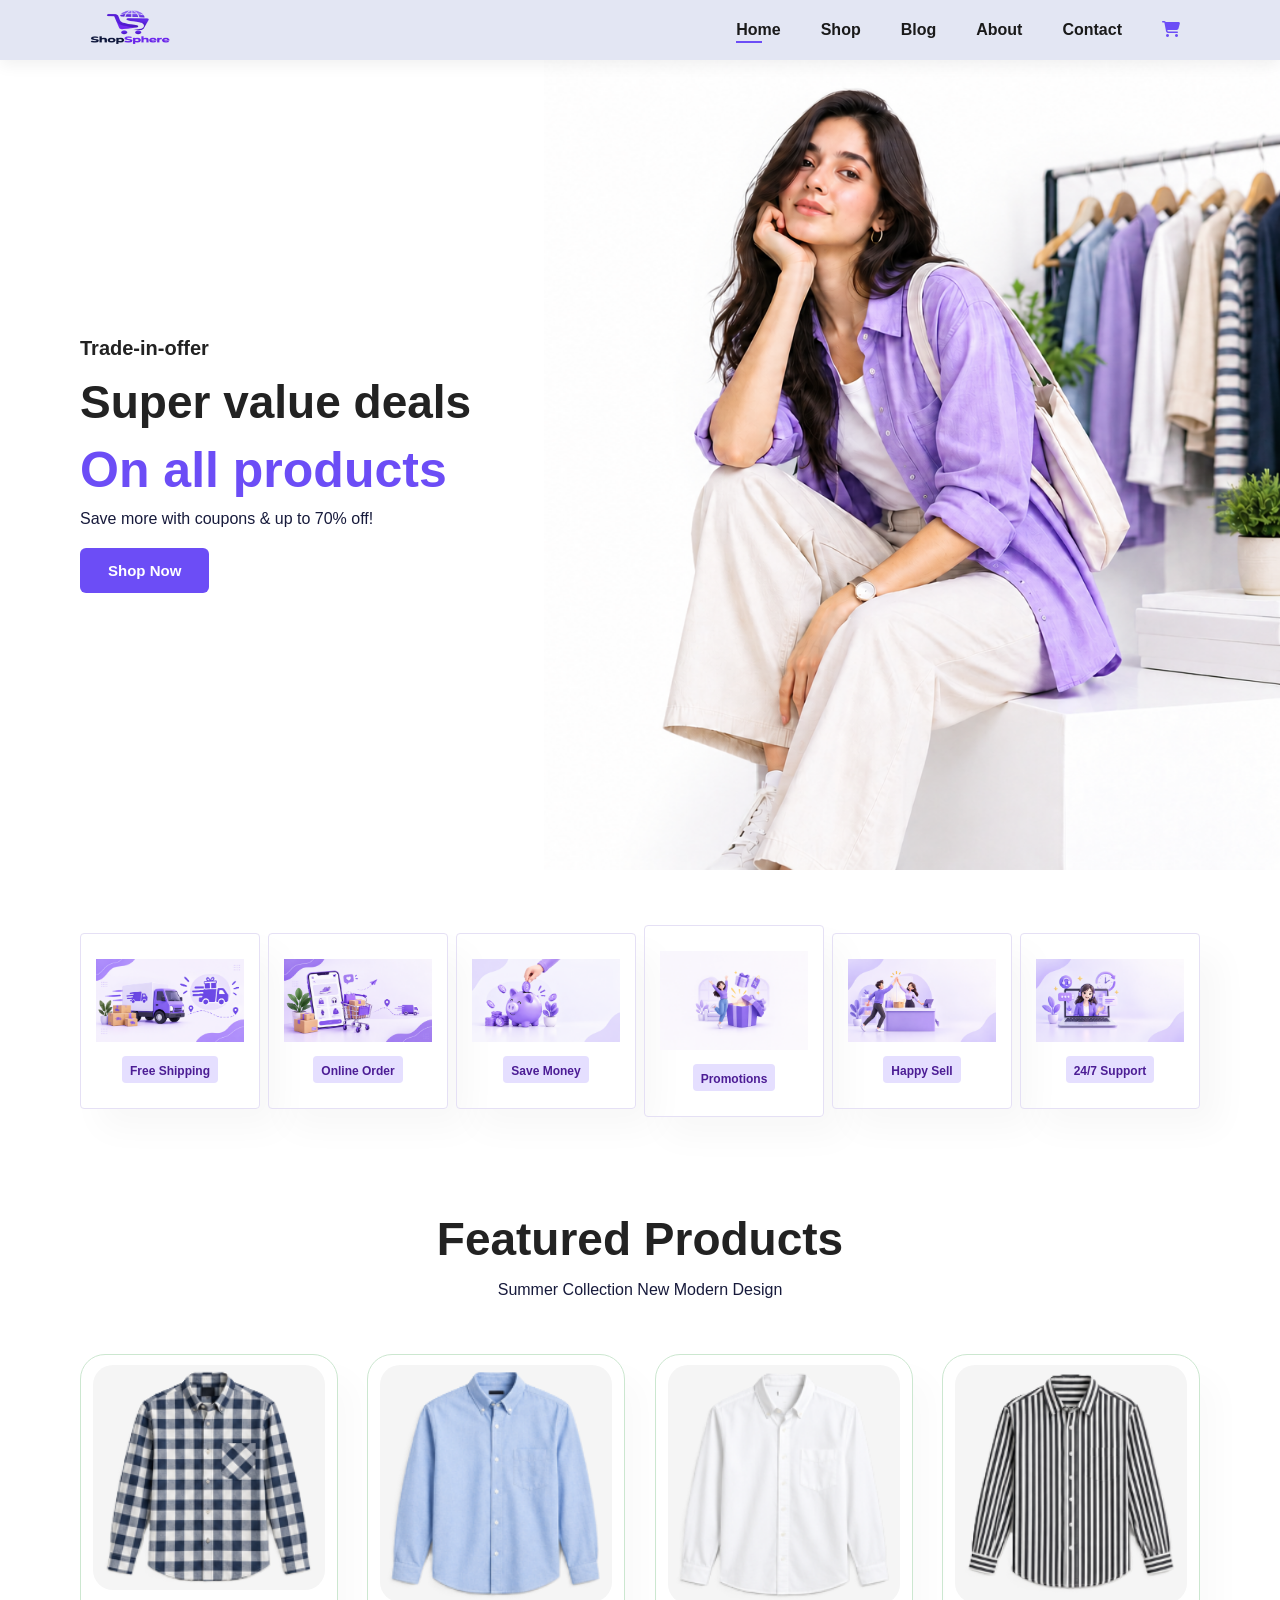
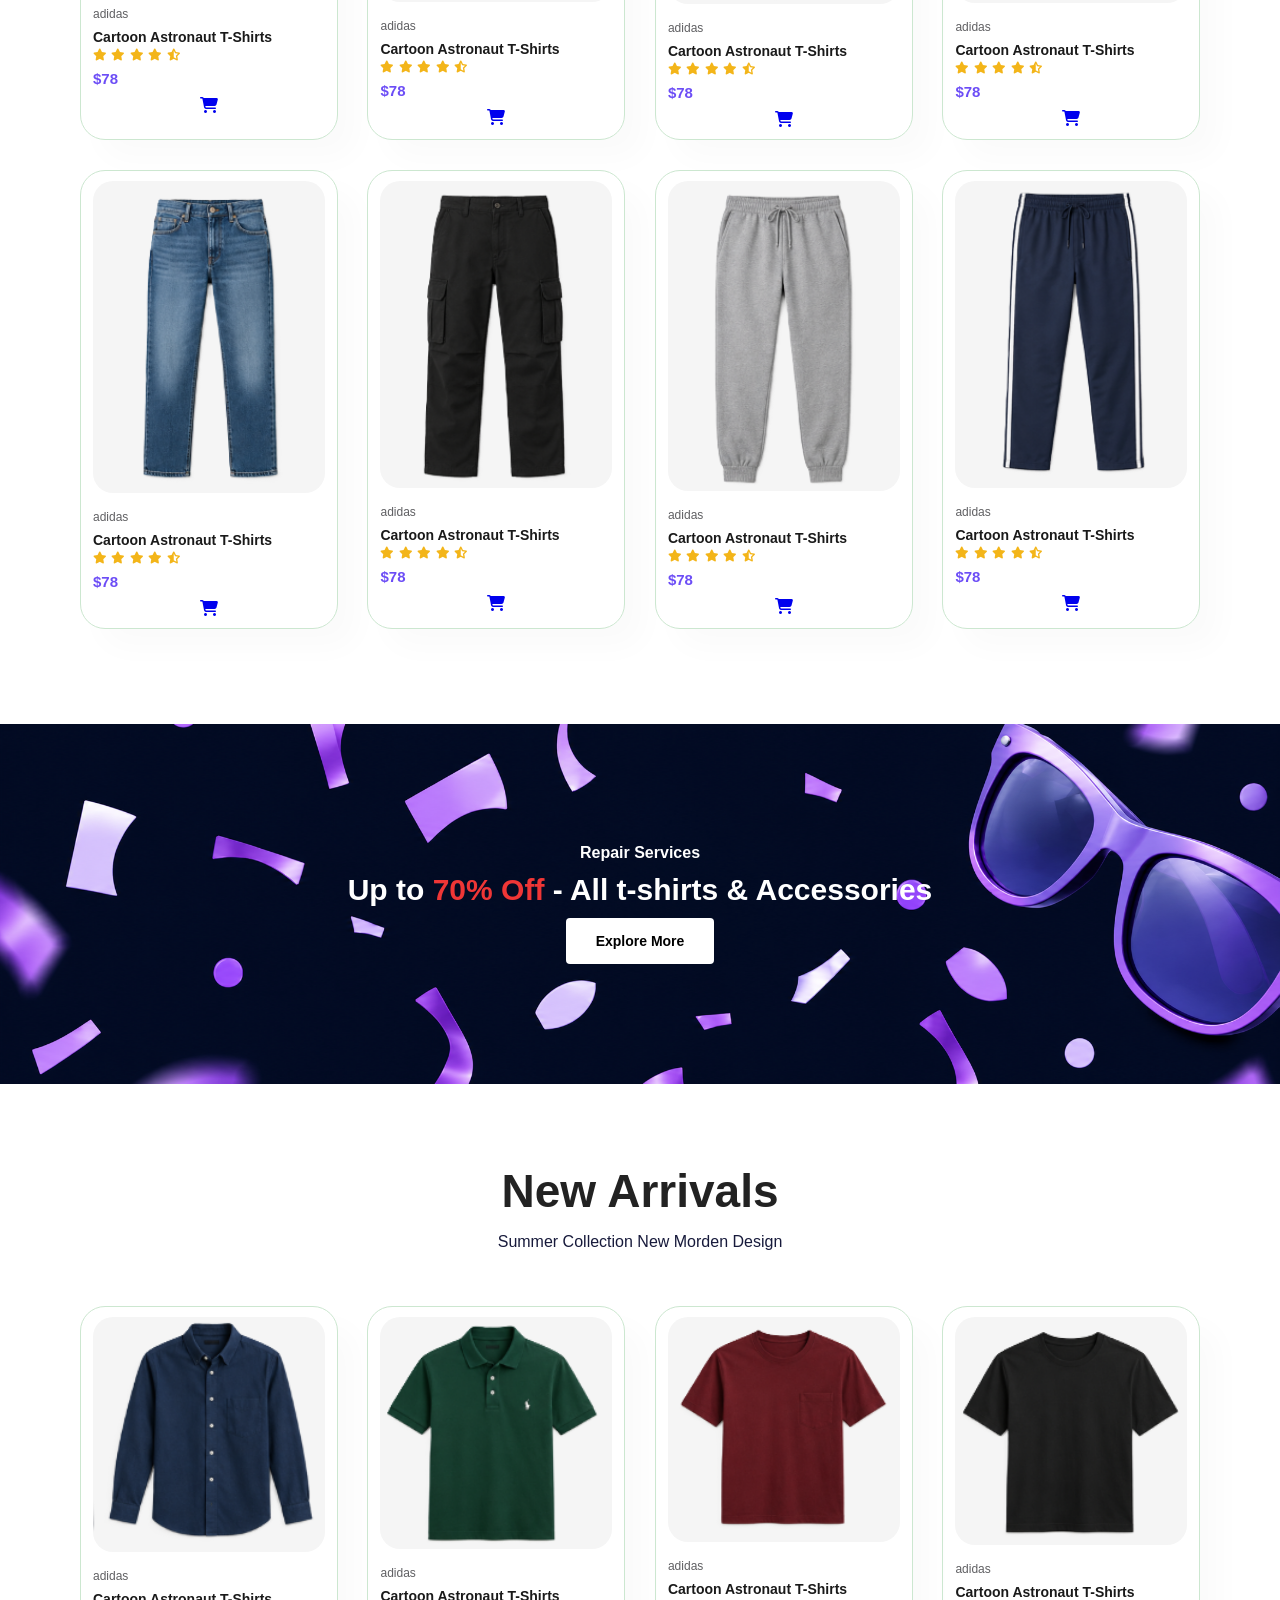
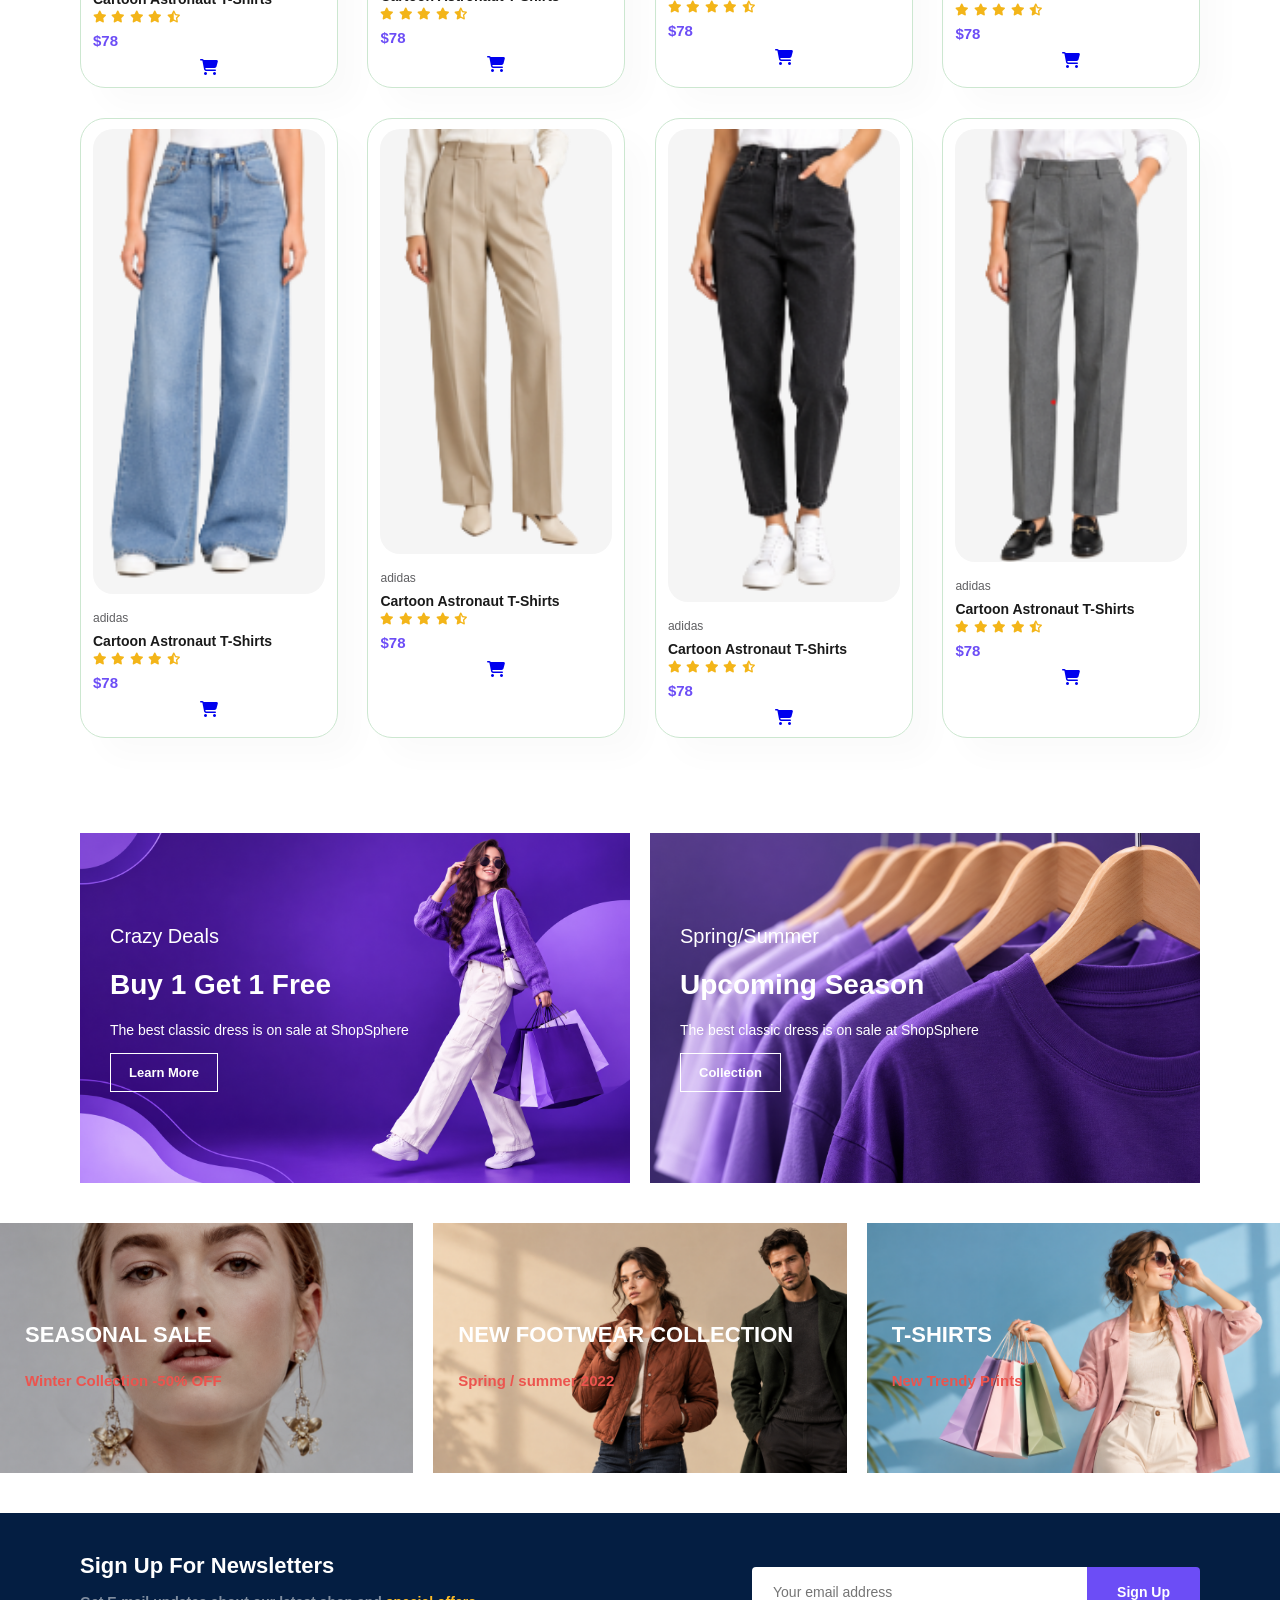
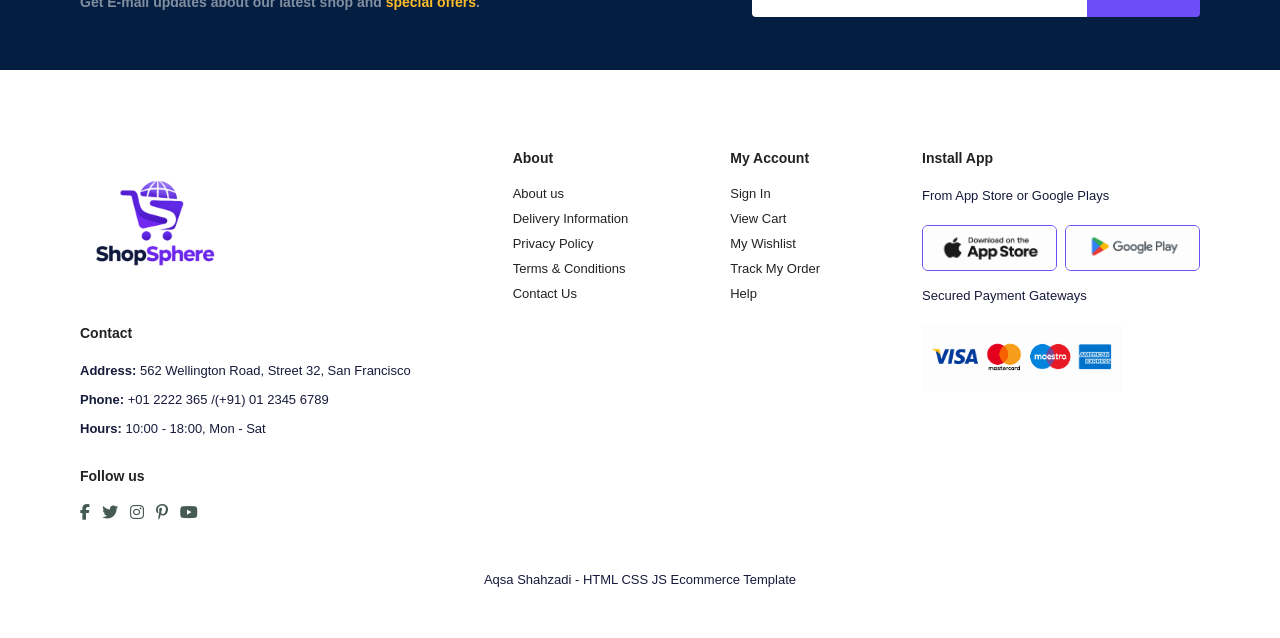
<file: index.html>
<!DOCTYPE html>
<html lang="en">
    <head>
        <meta charset="UTF-8">
        <meta name="viewport" content="width=device-width, initial-scale=1.0">
        <title>ShopSphere E-commerce Store</title>


        <link rel="stylesheet"
            href="https://cdnjs.cloudflare.com/ajax/libs/font-awesome/6.5.2/css/all.min.css">

        <link rel="stylesheet" href="style.css">

    </head>

    <body>

        <section id="header">
            
            <a href="#"><img src="images/logo.png" class="logo" alt=""></a>

            <div>
                <ul id="navbar">
                    <li><a class="active" href="index.html">Home</a></li>
                    <li><a href="shop.html">Shop</a></li>
                    <li><a href="blog.html">Blog</a></li>
                    <li><a href="about.html">About</a></li>
                    <li><a href="contact.html">Contact</a></li>
                    <li id="lg-bag"><a href="cart.html"><i class="fa-solid fa-cart-shopping"></i></a></li>
                </ul>
            </div>

            <div id="mobile">
                <a href="cart.html"><i class="fa-solid fa-cart-shopping"></i></a>
                <i id="bar" class="fas fa-outdent"></i>
            </div>
        </section>

        <section id="hero">
            <h4>Trade-in-offer</h4>
            <h2>Super value deals</h2>
            <h1>On all products</h1>
            <p>Save more with coupons & up to 70% off!</p>
            <button>Shop Now</button>
        </section>

        <section id="feature" class="section-p1">
            <div class="fe-box">
                <img src="images/freeShipping.png" alt="">
                <h6>Free Shipping</h6>
            </div>

            <div class="fe-box">
                <img src="images/onlineOrder.png" alt="">
                <h6>Online Order</h6>
            </div>

            <div class="fe-box">
                <img src="images/savings.png" alt="">
                <h6>Save Money</h6>
            </div>
            
            <div class="fe-box">
                <img src="images/promotion.png" alt="">
                <h6>Promotions</h6>
            </div>
            
            <div class="fe-box">
                <img src="images/selling.png" alt="">
                <h6>Happy Sell</h6>
            </div>
            
            <div class="fe-box">
                <img src="images/support.png" alt="">
                <h6>24/7 Support</h6>
            </div>
        </section>

        <section id="product1" class="section-p1">
        <h2>Featured Products</h2>
        <p>Summer Collection New Modern Design</p>
        <div class="pro-container">
            <div class="pro">
                <img src="images/product1.png" alt="">
                <div class="des">
                    <span>adidas</span>
                    <h5>Cartoon Astronaut T-Shirts</h5>
                    <div class="star">
                        <i class="fas fa-star"></i>
                        <i class="fas fa-star"></i>
                        <i class="fas fa-star"></i>
                        <i class="fas fa-star"></i>
                        <i class="fas fa-star-half-alt"></i>
                    </div>
                    <h4>$78</h4>
                </div>
                <a href="#"><i class="fa-solid fa-cart-shopping"></i></a>
            </div>

             <div class="pro">
                <img src="images/product2.png" alt="">
                <div class="des">
                    <span>adidas</span>
                    <h5>Cartoon Astronaut T-Shirts</h5>
                    <div class="star">
                        <i class="fas fa-star"></i>
                        <i class="fas fa-star"></i>
                        <i class="fas fa-star"></i>
                        <i class="fas fa-star"></i>
                        <i class="fas fa-star-half-alt"></i>
                    </div>
                    <h4>$78</h4>
                </div>
                <a href="#"><i class="fa-solid fa-cart-shopping"></i></a>
            </div>

             <div class="pro">
                <img src="images/product3.png" alt="">
                <div class="des">
                    <span>adidas</span>
                    <h5>Cartoon Astronaut T-Shirts</h5>
                    <div class="star">
                        <i class="fas fa-star"></i>
                        <i class="fas fa-star"></i>
                        <i class="fas fa-star"></i>
                        <i class="fas fa-star"></i>
                        <i class="fas fa-star-half-alt"></i>
                    </div>
                    <h4>$78</h4>
                </div>
                <a href="#"><i class="fa-solid fa-cart-shopping"></i></a>
            </div>

             <div class="pro">
                <img src="images/product4.png" alt="">
                <div class="des">
                    <span>adidas</span>
                    <h5>Cartoon Astronaut T-Shirts</h5>
                    <div class="star">
                        <i class="fas fa-star"></i>
                        <i class="fas fa-star"></i>
                        <i class="fas fa-star"></i>
                        <i class="fas fa-star"></i>
                        <i class="fas fa-star-half-alt"></i>
                    </div>
                    <h4>$78</h4>
                </div>
                <a href="#"><i class="fa-solid fa-cart-shopping"></i></a>
            </div>

             <div class="pro">
                <img src="images/product5.png" alt="">
                <div class="des">
                    <span>adidas</span>
                    <h5>Cartoon Astronaut T-Shirts</h5>
                    <div class="star">
                        <i class="fas fa-star"></i>
                        <i class="fas fa-star"></i>
                        <i class="fas fa-star"></i>
                        <i class="fas fa-star"></i>
                        <i class="fas fa-star-half-alt"></i>
                    </div>
                    <h4>$78</h4>
                </div>
                <a href="#"><i class="fa-solid fa-cart-shopping"></i></a>
            </div>

             <div class="pro">
                <img src="images/product6.png" alt="">
                <div class="des">
                    <span>adidas</span>
                    <h5>Cartoon Astronaut T-Shirts</h5>
                    <div class="star">
                        <i class="fas fa-star"></i>
                        <i class="fas fa-star"></i>
                        <i class="fas fa-star"></i>
                        <i class="fas fa-star"></i>
                        <i class="fas fa-star-half-alt"></i>
                    </div>
                    <h4>$78</h4>
                </div>
                <a href="#"><i class="fa-solid fa-cart-shopping"></i></a>
            </div>

             <div class="pro">
                <img src="images/product7.png" alt="">
                <div class="des">
                    <span>adidas</span>
                    <h5>Cartoon Astronaut T-Shirts</h5>
                    <div class="star">
                        <i class="fas fa-star"></i>
                        <i class="fas fa-star"></i>
                        <i class="fas fa-star"></i>
                        <i class="fas fa-star"></i>
                        <i class="fas fa-star-half-alt"></i>
                    </div>
                    <h4>$78</h4>
                </div>
                <a href="#"><i class="fa-solid fa-cart-shopping"></i></a>
            </div>

             <div class="pro">
                <img src="images/product8.png" alt="">
                <div class="des">
                    <span>adidas</span>
                    <h5>Cartoon Astronaut T-Shirts</h5>
                    <div class="star">
                        <i class="fas fa-star"></i>
                        <i class="fas fa-star"></i>
                        <i class="fas fa-star"></i>
                        <i class="fas fa-star"></i>
                        <i class="fas fa-star-half-alt"></i>
                    </div>
                    <h4>$78</h4>
                </div>
                <a href="#"><i class="fa-solid fa-cart-shopping"></i></a>
            </div>
        </div>
        </section>

        <section id="banner" class="section-m1">
            <h4>Repair Services</h4>
           <h2>Up to <span>70% Off</span> - All t-shirts & Accessories</h2>
           <button class="normal">Explore More</button>
        </section>

        <section id="product1" class="section-p1">
        <h2>New Arrivals</h2>
        <p>Summer Collection New Morden Design</p>
        <div class="pro-container">
            <div class="pro">
                <img src="images/product9.png" alt="">
                <div class="des">
                    <span>adidas</span>
                    <h5>Cartoon Astronaut T-Shirts</h5>
                    <div class="star">
                        <i class="fas fa-star"></i>
                        <i class="fas fa-star"></i>
                        <i class="fas fa-star"></i>
                        <i class="fas fa-star"></i>
                        <i class="fas fa-star-half-alt"></i>
                    </div>
                    <h4>$78</h4>
                </div>
                <a href="#"><i class="fa-solid fa-cart-shopping"></i></a>
            </div>

             <div class="pro">
                <img src="images/product10.png" alt="">
                <div class="des">
                    <span>adidas</span>
                    <h5>Cartoon Astronaut T-Shirts</h5>
                    <div class="star">
                        <i class="fas fa-star"></i>
                        <i class="fas fa-star"></i>
                        <i class="fas fa-star"></i>
                        <i class="fas fa-star"></i>
                        <i class="fas fa-star-half-alt"></i>
                    </div>
                    <h4>$78</h4>
                </div>
                <a href="#"><i class="fa-solid fa-cart-shopping"></i></a>
            </div>

             <div class="pro">
                <img src="images/product11.png" alt="">
                <div class="des">
                    <span>adidas</span>
                    <h5>Cartoon Astronaut T-Shirts</h5>
                    <div class="star">
                        <i class="fas fa-star"></i>
                        <i class="fas fa-star"></i>
                        <i class="fas fa-star"></i>
                        <i class="fas fa-star"></i>
                        <i class="fas fa-star-half-alt"></i>
                    </div>
                    <h4>$78</h4>
                </div>
                <a href="#"><i class="fa-solid fa-cart-shopping"></i></a>
            </div>

            <div class="pro">
                <img src="images/product12.png" alt="">
                <div class="des">
                    <span>adidas</span>
                    <h5>Cartoon Astronaut T-Shirts</h5>
                    <div class="star">
                        <i class="fas fa-star"></i>
                        <i class="fas fa-star"></i>
                        <i class="fas fa-star"></i>
                        <i class="fas fa-star"></i>
                        <i class="fas fa-star-half-alt"></i>
                    </div>
                    <h4>$78</h4>
                </div>
                <a href="#"><i class="fa-solid fa-cart-shopping"></i></a>
            </div>

            <div class="pro">
                <img src="images/product13.png" alt="">
                <div class="des">
                    <span>adidas</span>
                    <h5>Cartoon Astronaut T-Shirts</h5>
                    <div class="star">
                        <i class="fas fa-star"></i>
                        <i class="fas fa-star"></i>
                        <i class="fas fa-star"></i>
                        <i class="fas fa-star"></i>
                        <i class="fas fa-star-half-alt"></i>
                    </div>
                    <h4>$78</h4>
                </div>
                <a href="#"><i class="fa-solid fa-cart-shopping"></i></a>
            </div>

            <div class="pro">
                <img src="images/product14.png" alt="">
                <div class="des">
                    <span>adidas</span>
                    <h5>Cartoon Astronaut T-Shirts</h5>
                    <div class="star">
                        <i class="fas fa-star"></i>
                        <i class="fas fa-star"></i>
                        <i class="fas fa-star"></i>
                        <i class="fas fa-star"></i>
                        <i class="fas fa-star-half-alt"></i>
                    </div>
                    <h4>$78</h4>
                </div>
                <a href="#"><i class="fa-solid fa-cart-shopping"></i></a>
            </div>

            <div class="pro">
                <img src="images/product15.png" alt="">
                <div class="des">
                    <span>adidas</span>
                    <h5>Cartoon Astronaut T-Shirts</h5>
                    <div class="star">
                        <i class="fas fa-star"></i>
                        <i class="fas fa-star"></i>
                        <i class="fas fa-star"></i>
                        <i class="fas fa-star"></i>
                        <i class="fas fa-star-half-alt"></i>
                    </div>
                    <h4>$78</h4>
                </div>
                <a href="#"><i class="fa-solid fa-cart-shopping"></i></a>
            </div>

            <div class="pro">
                <img src="images/product16.png" alt="">
                <div class="des">
                    <span>adidas</span>
                    <h5>Cartoon Astronaut T-Shirts</h5>
                    <div class="star">
                        <i class="fas fa-star"></i>
                        <i class="fas fa-star"></i>
                        <i class="fas fa-star"></i>
                        <i class="fas fa-star"></i>
                        <i class="fas fa-star-half-alt"></i>
                    </div>
                    <h4>$78</h4>
                </div>
                <a href="#"><i class="fa-solid fa-cart-shopping"></i></a>
            </div>
        </div>
        </section>

        
        <section id="sm-banner" class="section-p1">
            <div id="banner-box">
                <h4>Crazy Deals</h4>
                <h2>Buy 1 Get 1 Free</h2>
                <span>The best classic dress is on sale at ShopSphere</span>
                <button class="white">Learn More</button>
            </div>
            
            <div id="banner-box2">
                <h4>Spring/Summer</h4>
                <h2>Upcoming Season</h2>
                <span>The best classic dress is on sale at ShopSphere</span>
                <button class="white">Collection</button>
            </div>

        </section>


        <section id="banner3">
        <div class="banner-box">
            <h2>SEASONAL SALE</h2>
            <h3>Winter Collection -50% OFF</h3>
        </div>

        <div class="banner-box banner-box2">
            <h2>NEW FOOTWEAR COLLECTION</h2>
            <h3>Spring / summer 2022</h3>
        </div>

        <div class="banner-box banner-box3">
            <h2>T-SHIRTS</h2>
            <h3>New Trendy Prints</h3>
        </div>
        </section>

        <section id="newsletter" class="section-p1 section-m1">
            <div class="newstext">
                <h4>Sign Up For Newsletters</h4>
                <p>Get E-mail updates about our latest shop and <span>special offers</span>.</p>
            </div>

            <div class="form">
                <input type="text" placeholder="Your email address">
                <button class="normal">Sign Up</button>
            </div>
        </section>

        <footer class="section-p1">
            <div class="col">
                <img class="logo" src="images/logo.png" alt="ShopSphere Logo">
                <h4>Contact</h4>
                <p><strong>Address: </strong> 562 Wellington Road, Street 32, San Francisco</p>
                <p><strong>Phone: </strong> +01 2222 365 /(+91) 01 2345 6789</p>
                <p><strong>Hours: </strong> 10:00 - 18:00, Mon - Sat</p>
                <div class="follow">
                    <h4>Follow us</h4>
                    <div class="icon">
                        <i class="fab fa-facebook-f"></i>
                        <i class="fab fa-twitter"></i>
                        <i class="fab fa-instagram"></i>
                        <i class="fab fa-pinterest-p"></i>
                        <i class="fab fa-youtube"></i>
                    </div>
                </div>
            </div>

            <div class="col">
                <h4>About</h4>
                <a href="#">About us</a>
                <a href="#">Delivery Information</a>
                <a href="#">Privacy Policy</a>
                <a href="#">Terms & Conditions</a>
                <a href="#">Contact Us</a>
            </div>

            <div class="col">
                <h4>My Account</h4>
                <a href="#">Sign In</a>
                <a href="#">View Cart</a>
                <a href="#">My Wishlist</a>
                <a href="#">Track My Order</a>
                <a href="#">Help</a>
            </div>

            <div class="col install">
                <h4>Install App</h4>
                <p>From App Store or Google Plays</p>
                <div class="row">
                    <img src="images/appStore.png" alt="App Store">
                    <img src="images/googlePlay.png" alt="Google Play">
                </div>
                <p>Secured Payment Gateways</p>
                <img src="images/paymentLogos.png" alt="Payment Logos">
            </div>

            <div class="copyright">
                <p> Aqsa Shahzadi - HTML CSS JS Ecommerce Template</p>
            </div>
        </footer>
    
    
    
        <script src="script.js"></script>
    
    </body>
</html>
</file>
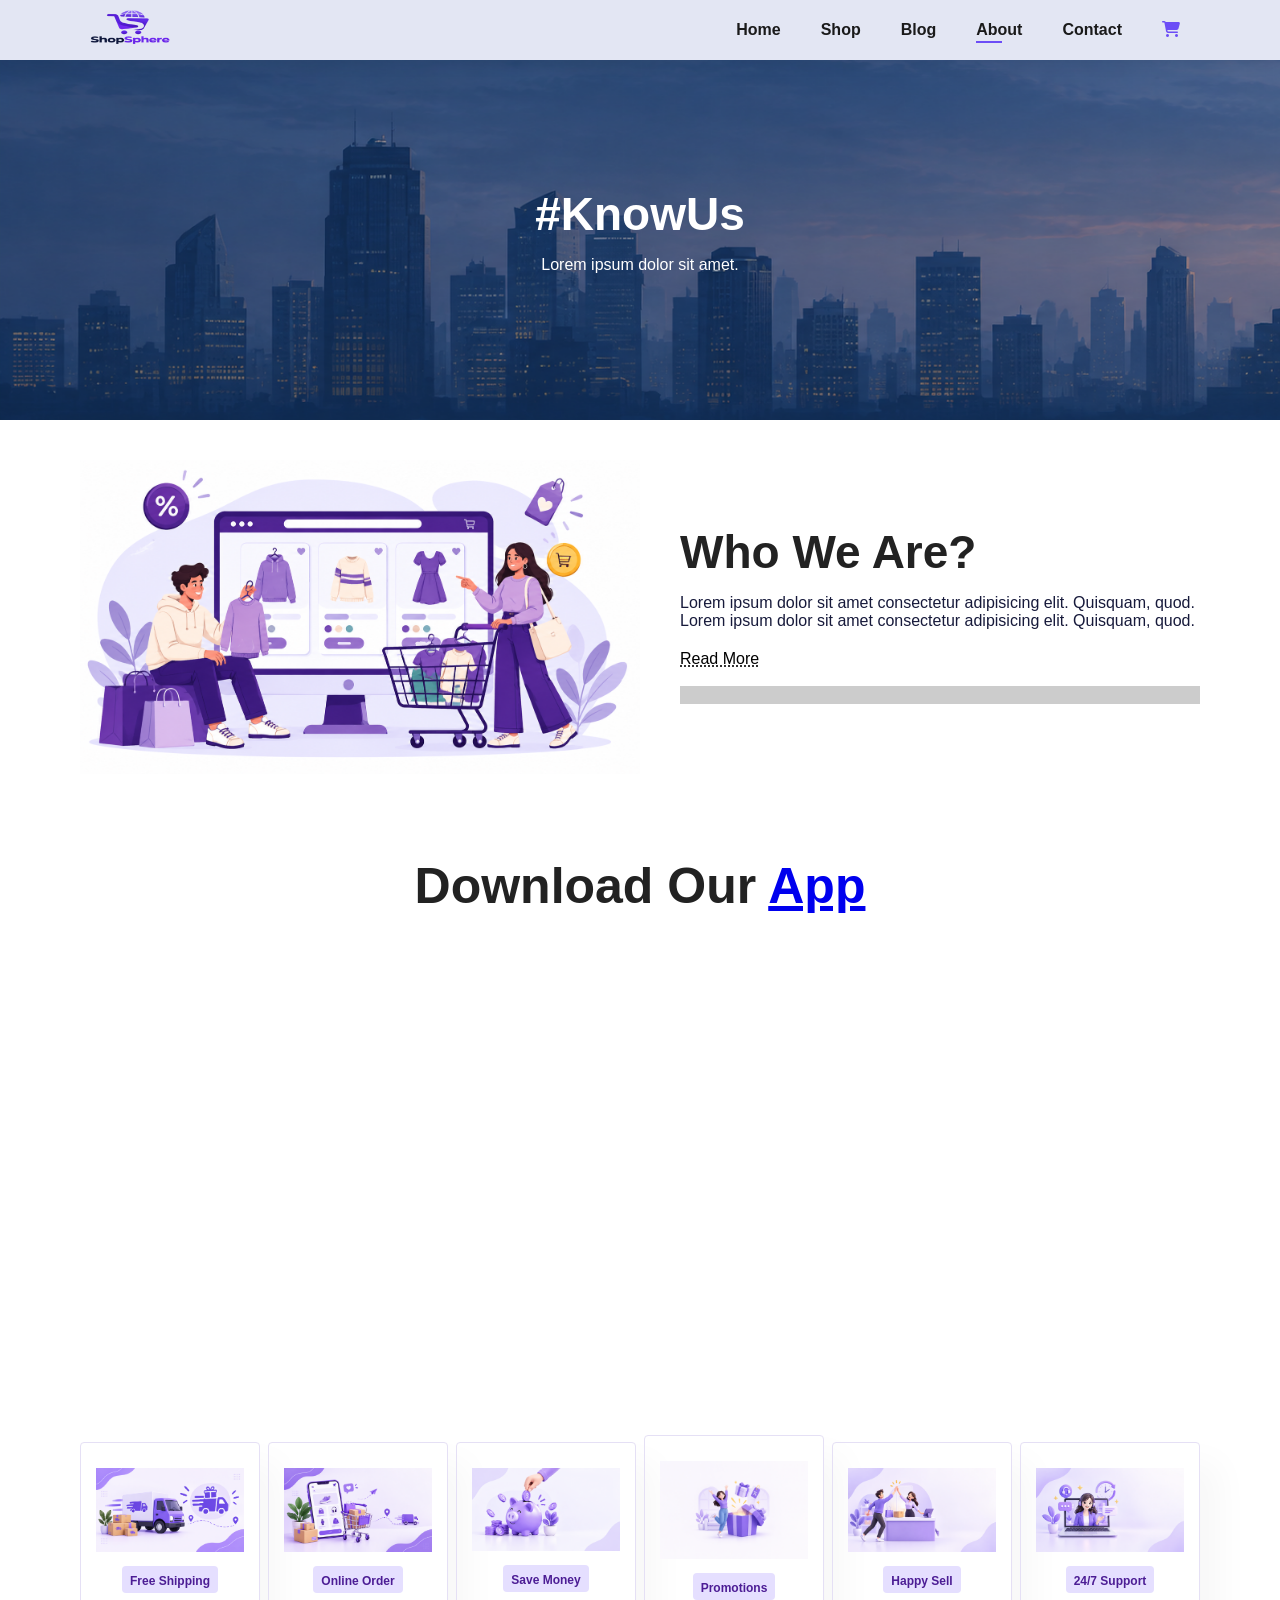
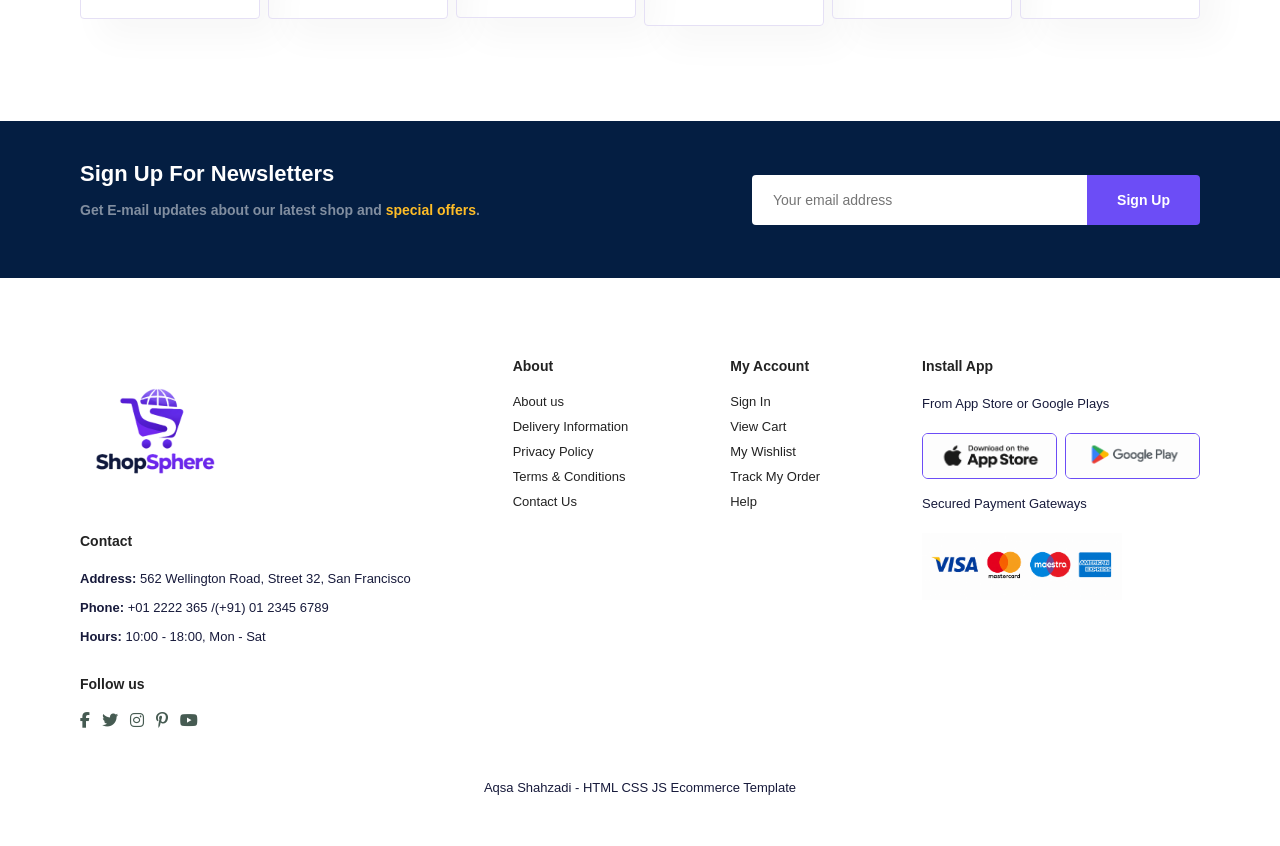
<file: about.html>
<!DOCTYPE html>
<html lang="en">
    <head>
        <meta charset="UTF-8">
        <meta name="viewport" content="width=device-width, initial-scale=1.0">
        <title>Document</title>

        <link rel="stylesheet"
            href="https://cdnjs.cloudflare.com/ajax/libs/font-awesome/6.5.2/css/all.min.css">
        
        <link rel="stylesheet" href="style.css">

    </head>

    <body>

        <section id="header">
            
            <a href="#"><img src="images/logo.png" class="logo" alt=""></a>

            <div>
                <ul id="navbar">
                    <li><a href="index.html">Home</a></li>
                    <li><a href="shop.html">Shop</a></li>
                    <li><a href="blog.html">Blog</a></li>
                    <li><a class="active" href="about.html">About</a></li>
                    <li><a href="contact.html">Contact</a></li>
                    <li id="lg-bag"><a href="cart.html"><i class="fa-solid fa-cart-shopping"></i></a></li>
                </ul>
            </div>

            <div id="mobile">
                <a href="cart.html"><i class="fa-solid fa-cart-shopping"></i></a>
                <i id="bar" class="fas fa-outdent"></i>
            </div>
        </section>

        <section id="page-header" class="about-header">
            <h2>#KnowUs</h2>
            <p>Lorem ipsum dolor sit amet.</p>
        </section>

        <section id="about-head" class="section-p1">
            <img src="images/about1.png" alt="">
            <div>
                <h2>Who We Are?</h2>
                <p>Lorem ipsum dolor sit amet consectetur adipisicing elit. Quisquam, quod. Lorem ipsum dolor sit amet consectetur adipisicing elit. Quisquam, quod.</p>

                <abbr title="Lorem ipsum dolor sit amet consectetur adipisicing elit. Quisquam, quod.">Read More</abbr>

                <br> <br>

                <marquee bgcolor="#ccc" loop="-1" scrollamount="5" width="100%">Lorem ipsum dolor sit amet consectetur adipisicing elit. Quisquam, quod.</marquee>
            </div>
        </section>

        <section id="about-app" class="section-p1">
            <h1>Download Our <a href="#">App</a></h1>
            <div class="video">
                <video autoplay muted loop src="images/video.mp4"></video>
            </div>
        </section>

        <section id="feature" class="section-p1">
            <div class="fe-box">
                <img src="images/freeShipping.png" alt="">
                <h6>Free Shipping</h6>
            </div>

            <div class="fe-box">
                <img src="images/onlineOrder.png" alt="">
                <h6>Online Order</h6>
            </div>

            <div class="fe-box">
                <img src="images/savings.png" alt="">
                <h6>Save Money</h6>
            </div>
            
            <div class="fe-box">
                <img src="images/promotion.png" alt="">
                <h6>Promotions</h6>
            </div>
            
            <div class="fe-box">
                <img src="images/selling.png" alt="">
                <h6>Happy Sell</h6>
            </div>
            
            <div class="fe-box">
                <img src="images/support.png" alt="">
                <h6>24/7 Support</h6>
            </div>
        </section>

        <section id="newsletter" class="section-p1 section-m1">
            <div class="newstext">
                <h4>Sign Up For Newsletters</h4>
                <p>Get E-mail updates about our latest shop and <span>special offers</span>.</p>
            </div>

            <div class="form">
                <input type="text" placeholder="Your email address">
                <button class="normal">Sign Up</button>
            </div>
        </section>

        <footer class="section-p1">
            <div class="col">
                <img class="logo" src="images/logo.png" alt="ShopSphere Logo">
                <h4>Contact</h4>
                <p><strong>Address: </strong> 562 Wellington Road, Street 32, San Francisco</p>
                <p><strong>Phone: </strong> +01 2222 365 /(+91) 01 2345 6789</p>
                <p><strong>Hours: </strong> 10:00 - 18:00, Mon - Sat</p>
                <div class="follow">
                    <h4>Follow us</h4>
                    <div class="icon">
                        <i class="fab fa-facebook-f"></i>
                        <i class="fab fa-twitter"></i>
                        <i class="fab fa-instagram"></i>
                        <i class="fab fa-pinterest-p"></i>
                        <i class="fab fa-youtube"></i>
                    </div>
                </div>
            </div>

            <div class="col">
                <h4>About</h4>
                <a href="#">About us</a>
                <a href="#">Delivery Information</a>
                <a href="#">Privacy Policy</a>
                <a href="#">Terms & Conditions</a>
                <a href="#">Contact Us</a>
            </div>

            <div class="col">
                <h4>My Account</h4>
                <a href="#">Sign In</a>
                <a href="#">View Cart</a>
                <a href="#">My Wishlist</a>
                <a href="#">Track My Order</a>
                <a href="#">Help</a>
            </div>

            <div class="col install">
                <h4>Install App</h4>
                <p>From App Store or Google Plays</p>
                <div class="row">
                    <img src="images/appStore.png" alt="App Store">
                    <img src="images/googlePlay.png" alt="Google Play">
                </div>
                <p>Secured Payment Gateways</p>
                <img src="images/paymentLogos.png" alt="Payment Logos">
            </div>

            <div class="copyright">
                <p> Aqsa Shahzadi - HTML CSS JS Ecommerce Template</p>
            </div>
        </footer>
    
    
    
        <script src="script.js"></script>
    
    </body>
</html>
</file>
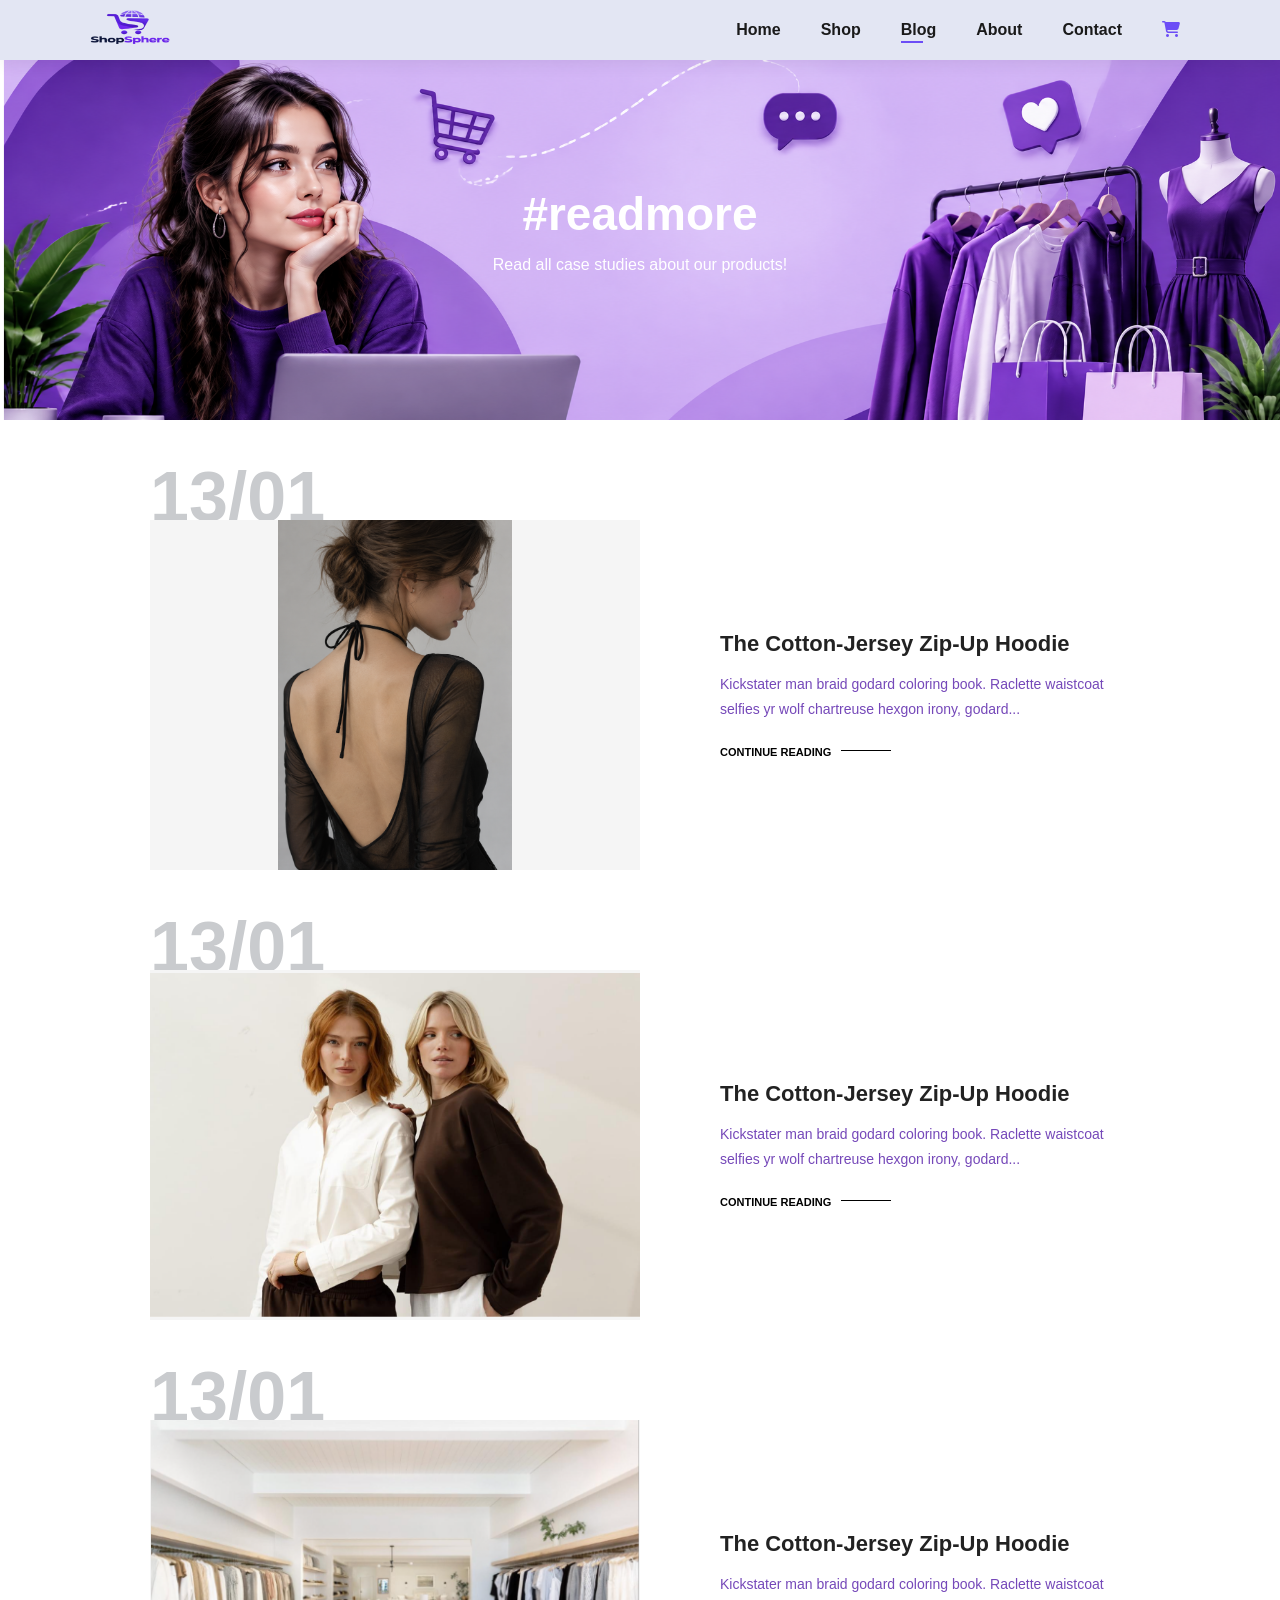
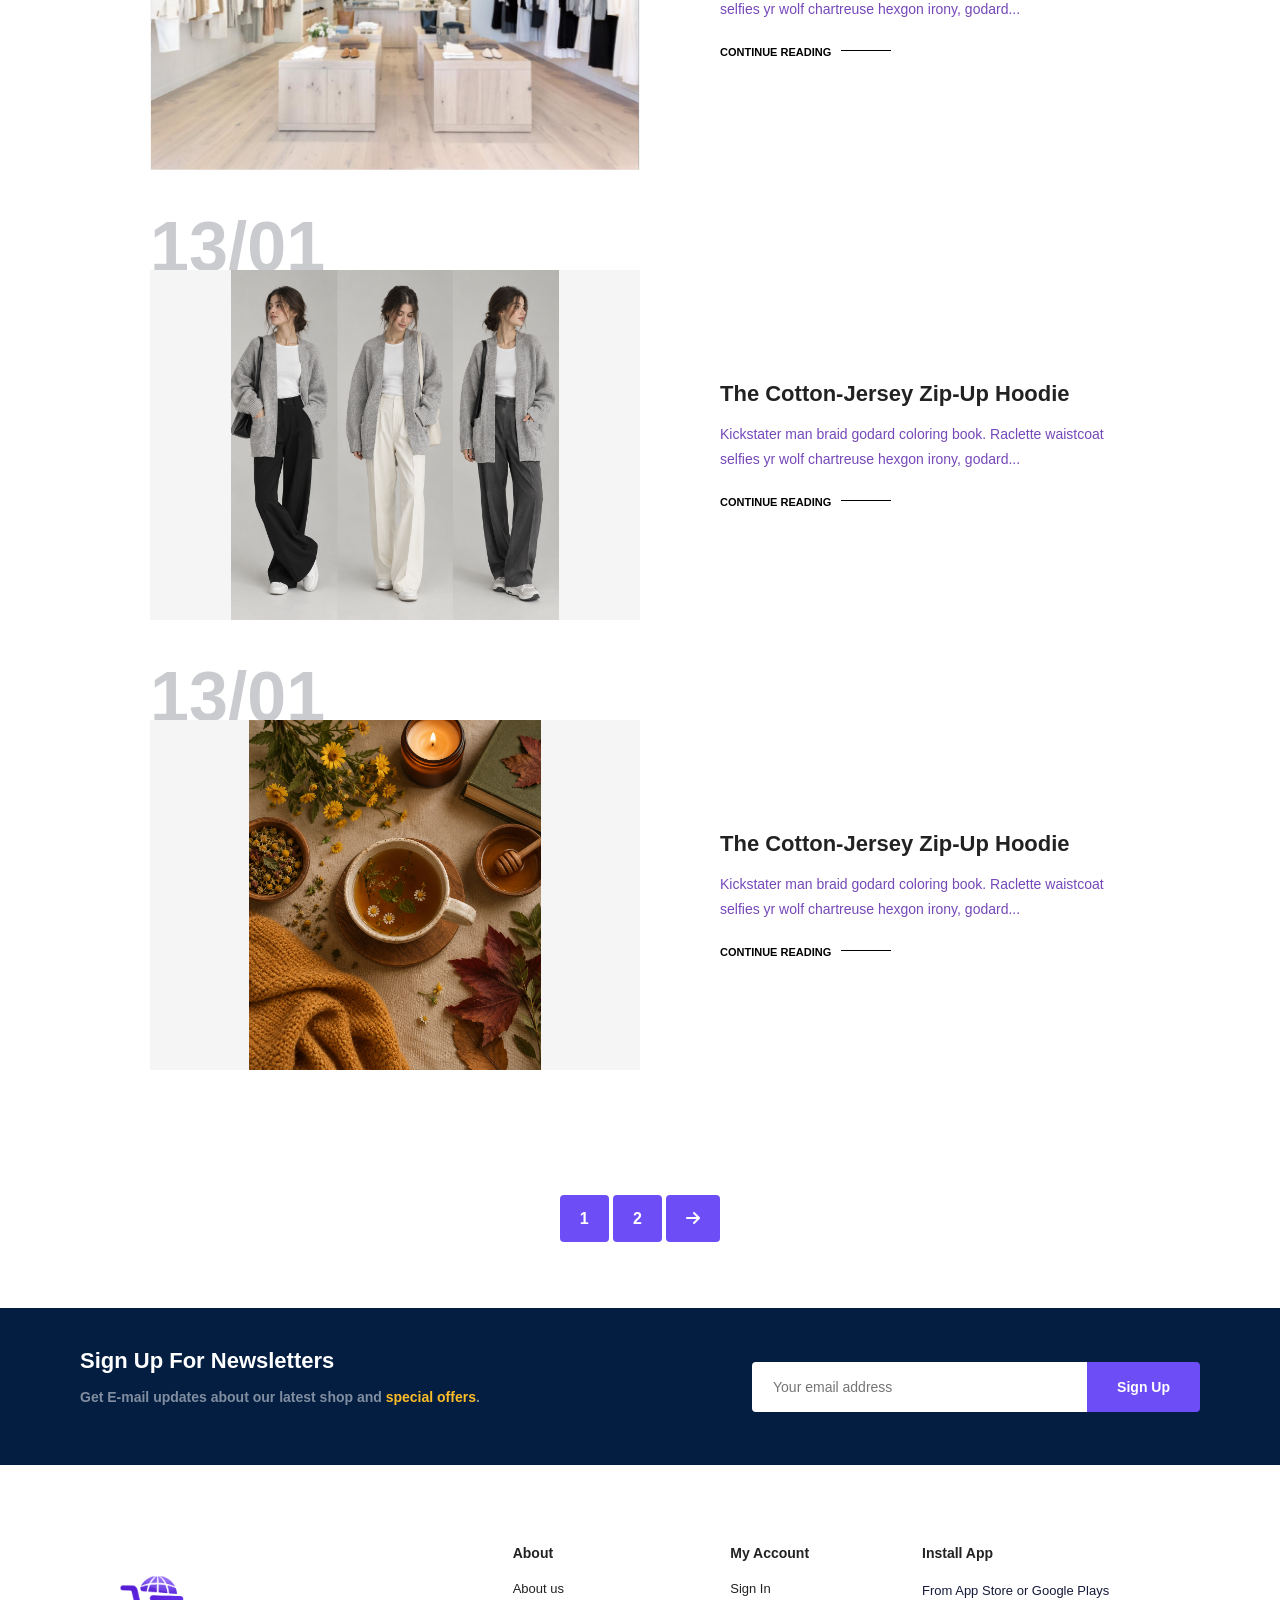
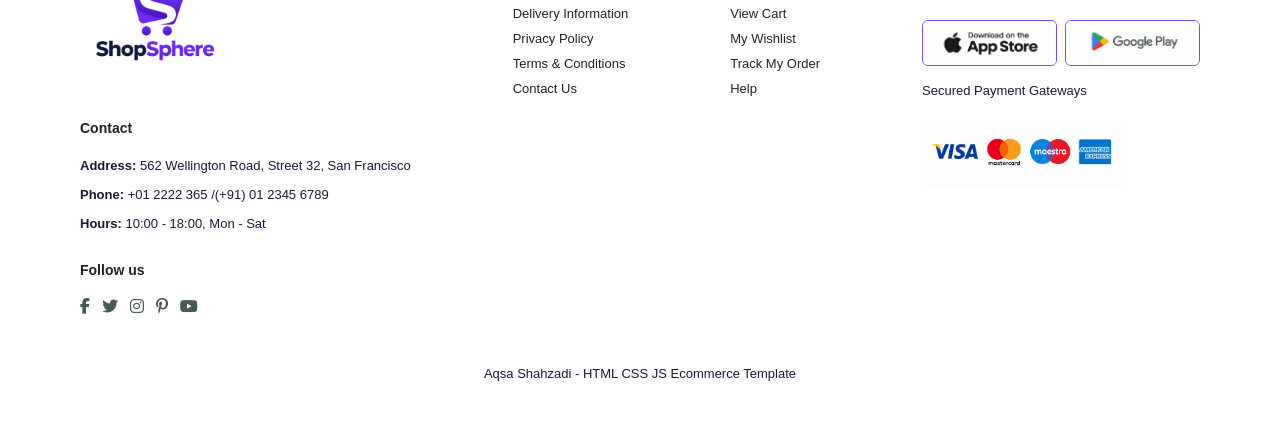
<file: blog.html>
<!DOCTYPE html>
<html lang="en">
    <head>
        <meta charset="UTF-8">
        <meta name="viewport" content="width=device-width, initial-scale=1.0">
        <title>Document</title>

        <link rel="stylesheet"
            href="https://cdnjs.cloudflare.com/ajax/libs/font-awesome/6.5.2/css/all.min.css">
        
        <link rel="stylesheet" href="style.css">

    </head>

    <body>

        <section id="header">
            
            <a href="#"><img src="images/logo.png" class="logo" alt=""></a>

            <div>
                <ul id="navbar">
                    <li><a href="index.html">Home</a></li>
                    <li><a href="shop.html">Shop</a></li>
                    <li><a class="active" href="blog.html">Blog</a></li>
                    <li><a href="about.html">About</a></li>
                    <li><a href="contact.html">Contact</a></li>
                    <li id="lg-bag"><a href="cart.html"><i class="fa-solid fa-cart-shopping"></i></a></li>
                </ul>
            </div>

            <div id="mobile">
                <a href="cart.html"><i class="fa-solid fa-cart-shopping"></i></a>
                <i id="bar" class="fas fa-outdent"></i>
            </div>
        </section>

        <section id="page-header" class="blog-header">
            <h2>#readmore</h2>
            <p>Read all case studies about our products!</p>
        </section>

        <section id="blog">
            <div class="blog-box">
                <div class="blog-img">
                    <img src="images/blog1.png" alt="">
                </div>
                <div class="blog-details">
                    <h4>The Cotton-Jersey Zip-Up Hoodie</h4>
                    <p>Kickstater man braid godard coloring book. Raclette waistcoat selfies yr wolf chartreuse hexgon irony, godard...</p>
                    <a href="#">CONTINUE READING</a>
                </div>
                <h1>13/01</h1>
            </div>

            <div class="blog-box">
                <div class="blog-img">
                    <img src="images/blog2.png" alt="">
                </div>
                <div class="blog-details">
                    <h4>The Cotton-Jersey Zip-Up Hoodie</h4>
                    <p>Kickstater man braid godard coloring book. Raclette waistcoat selfies yr wolf chartreuse hexgon irony, godard...</p>
                    <a href="#">CONTINUE READING</a>
                </div>
                <h1>13/01</h1>
            </div>

            <div class="blog-box">
                <div class="blog-img">
                    <img src="images/blog3.png" alt="">
                </div>
                <div class="blog-details">
                    <h4>The Cotton-Jersey Zip-Up Hoodie</h4>
                    <p>Kickstater man braid godard coloring book. Raclette waistcoat selfies yr wolf chartreuse hexgon irony, godard...</p>
                    <a href="#">CONTINUE READING</a>
                </div>
                <h1>13/01</h1>
            </div>

            <div class="blog-box">
                <div class="blog-img">
                    <img src="images/blog4.png" alt="">
                </div>
                <div class="blog-details">
                    <h4>The Cotton-Jersey Zip-Up Hoodie</h4>
                    <p>Kickstater man braid godard coloring book. Raclette waistcoat selfies yr wolf chartreuse hexgon irony, godard...</p>
                    <a href="#">CONTINUE READING</a>
                </div>
                <h1>13/01</h1>
            </div>

            <div class="blog-box">
                <div class="blog-img">
                    <img src="images/blog5.png" alt="">
                </div>
                <div class="blog-details">
                    <h4>The Cotton-Jersey Zip-Up Hoodie</h4>
                    <p>Kickstater man braid godard coloring book. Raclette waistcoat selfies yr wolf chartreuse hexgon irony, godard...</p>
                    <a href="#">CONTINUE READING</a>
                </div>
                <h1>13/01</h1>
            </div>
        </section>

        <section id="pagination" class="section-p1">
            <a href="#">1</a>
            <a href="#">2</a>
            <a href="#"><i class="fa-solid fa-arrow-right"></i></a>
        </section>

        <section id="newsletter" class="section-p1 section-m1">
            <div class="newstext">
                <h4>Sign Up For Newsletters</h4>
                <p>Get E-mail updates about our latest shop and <span>special offers</span>.</p>
            </div>

            <div class="form">
                <input type="text" placeholder="Your email address">
                <button class="normal">Sign Up</button>
            </div>
        </section>

        <footer class="section-p1">
            <div class="col">
                <img class="logo" src="images/logo.png" alt="ShopSphere Logo">
                <h4>Contact</h4>
                <p><strong>Address: </strong> 562 Wellington Road, Street 32, San Francisco</p>
                <p><strong>Phone: </strong> +01 2222 365 /(+91) 01 2345 6789</p>
                <p><strong>Hours: </strong> 10:00 - 18:00, Mon - Sat</p>
                <div class="follow">
                    <h4>Follow us</h4>
                    <div class="icon">
                        <i class="fab fa-facebook-f"></i>
                        <i class="fab fa-twitter"></i>
                        <i class="fab fa-instagram"></i>
                        <i class="fab fa-pinterest-p"></i>
                        <i class="fab fa-youtube"></i>
                    </div>
                </div>
            </div>

            <div class="col">
                <h4>About</h4>
                <a href="#">About us</a>
                <a href="#">Delivery Information</a>
                <a href="#">Privacy Policy</a>
                <a href="#">Terms & Conditions</a>
                <a href="#">Contact Us</a>
            </div>

            <div class="col">
                <h4>My Account</h4>
                <a href="#">Sign In</a>
                <a href="#">View Cart</a>
                <a href="#">My Wishlist</a>
                <a href="#">Track My Order</a>
                <a href="#">Help</a>
            </div>

            <div class="col install">
                <h4>Install App</h4>
                <p>From App Store or Google Plays</p>
                <div class="row">
                    <img src="images/appStore.png" alt="App Store">
                    <img src="images/googlePlay.png" alt="Google Play">
                </div>
                <p>Secured Payment Gateways</p>
                <img src="images/paymentLogos.png" alt="Payment Logos">
            </div>

            <div class="copyright">
                <p> Aqsa Shahzadi - HTML CSS JS Ecommerce Template</p>
            </div>
        </footer>
    
    
    
        <script src="script.js"></script>
    
    </body>
</html>
</file>
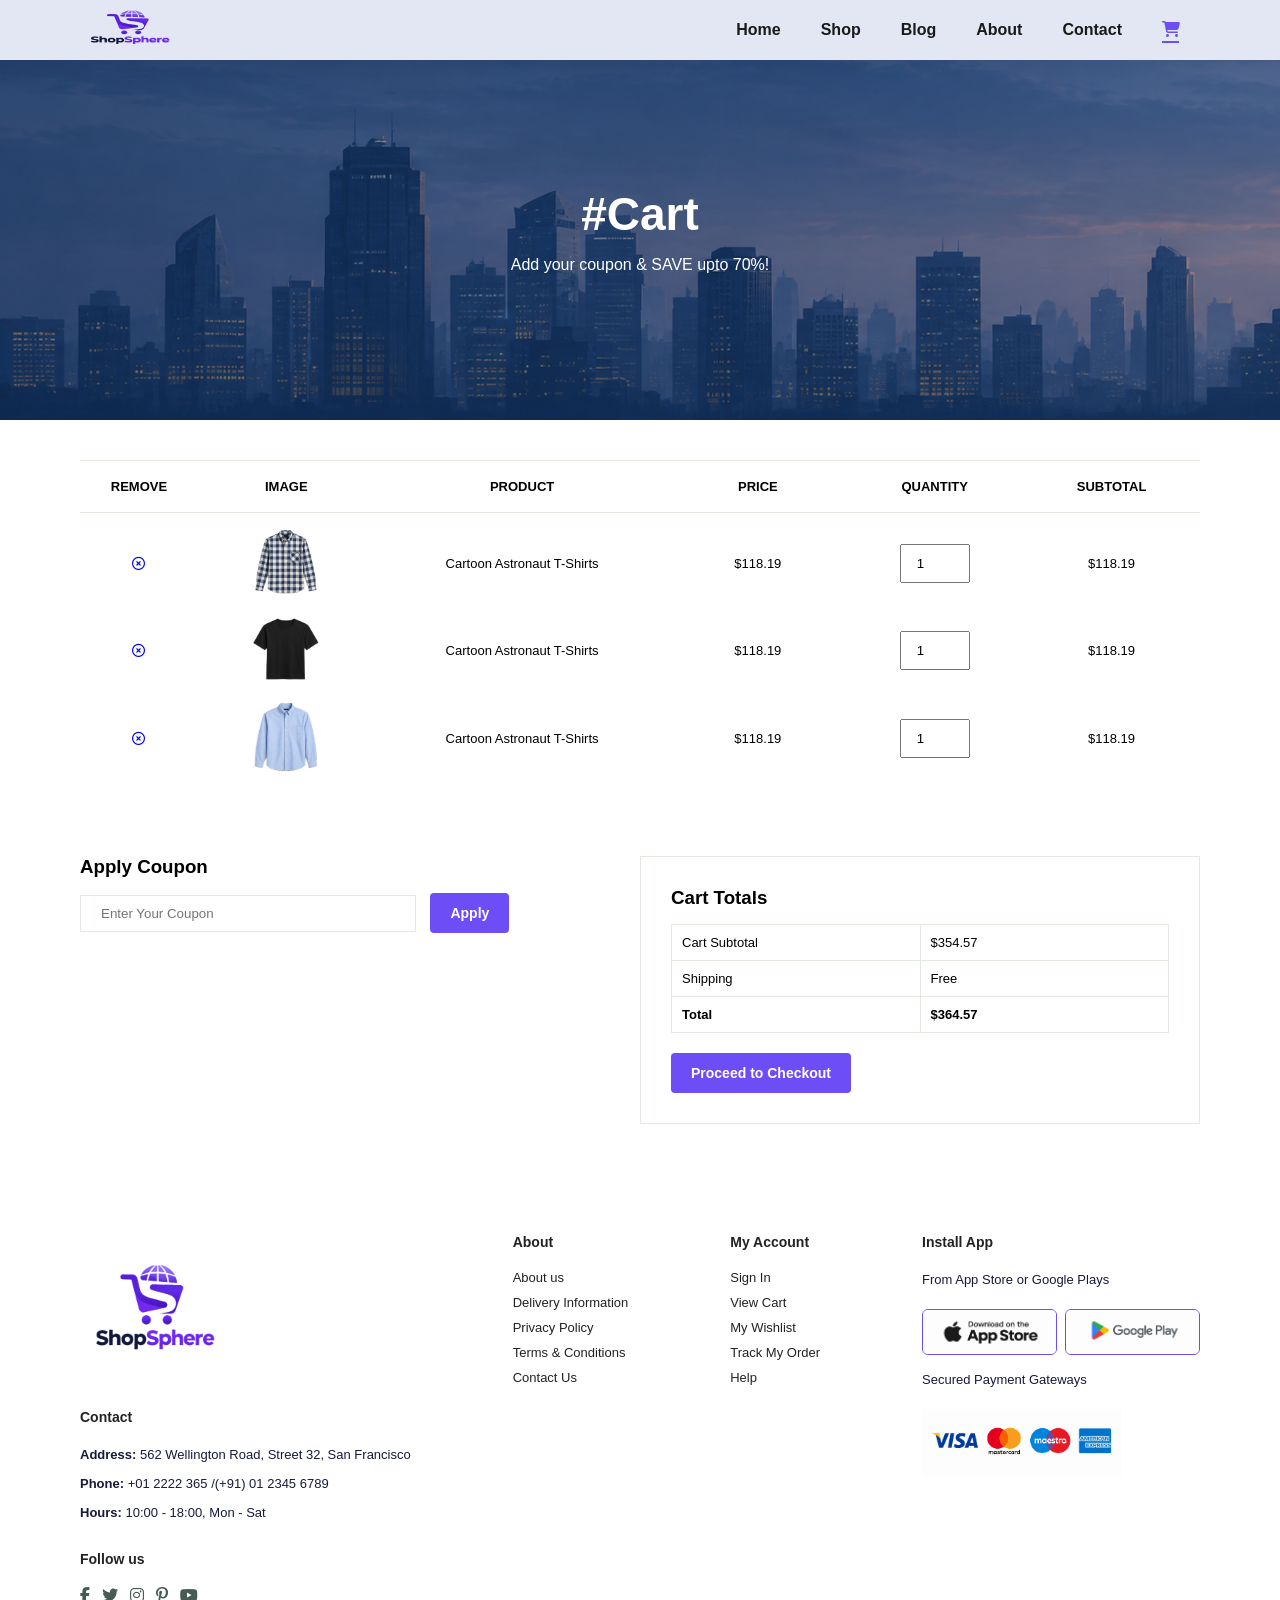
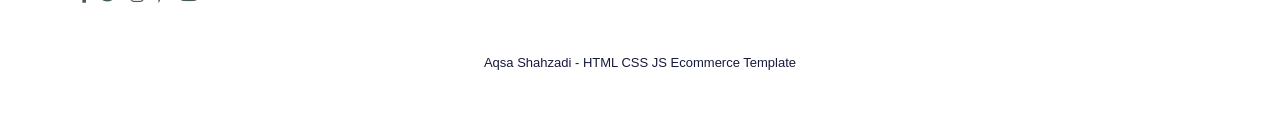
<file: cart.html>
<!DOCTYPE html>
<html lang="en">
    <head>
        <meta charset="UTF-8">
        <meta name="viewport" content="width=device-width, initial-scale=1.0">
        <title>Document</title>

        <link rel="stylesheet"
            href="https://cdnjs.cloudflare.com/ajax/libs/font-awesome/6.5.2/css/all.min.css">
        
        <link rel="stylesheet" href="style.css">

    </head>

    <body>

        <section id="header">
            
            <a href="#"><img src="images/logo.png" class="logo" alt=""></a>

            <div>
                <ul id="navbar">
                    <li><a href="index.html">Home</a></li>
                    <li><a href="shop.html">Shop</a></li>
                    <li><a href="blog.html">Blog</a></li>
                    <li><a href="about.html">About</a></li>
                    <li><a href="contact.html">Contact</a></li>
                    <li id="lg-bag"><a class="active" href="cart.html"><i class="fa-solid fa-cart-shopping"></i></a></li>
                </ul>
            </div>

            <div id="mobile">
                <a href="cart.html"><i class="fa-solid fa-cart-shopping"></i></a>
                <i id="bar" class="fas fa-outdent"></i>
            </div>
        </section>

        <section id="page-header" class="about-header">
            <h2>#Cart</h2>
            <p>Add your coupon & SAVE upto 70%!</p>
        </section>

        <section id="cart" class="section-p1">
            <table width="100%">
                <thead>
                    <tr>
                        <td>Remove</td>
                        <td>Image</td>
                        <td>Product</td>
                        <td>Price</td>
                        <td>Quantity</td>
                        <td>Subtotal</td>
                    </tr>
                </thead>
                <tbody>
                    <tr>
                        <td><a href="#"><i class="far fa-times-circle"></i></a></td>
                        <td><img src="images/product1.png" alt=""></td>
                        <td>Cartoon Astronaut T-Shirts</td>
                        <td>$118.19</td>
                        <td><input type="number" value="1"></td>
                        <td>$118.19</td>
                    </tr>

                    <tr>
                        <td><a href="#"><i class="far fa-times-circle"></i></a></td>
                        <td><img src="images/product12.png" alt=""></td>
                        <td>Cartoon Astronaut T-Shirts</td>
                        <td>$118.19</td>
                        <td><input type="number" value="1"></td>
                        <td>$118.19</td>
                    </tr>

                    <tr>
                        <td><a href="#"><i class="far fa-times-circle"></i></a></td>
                        <td><img src="images/product2.png" alt=""></td>
                        <td>Cartoon Astronaut T-Shirts</td>
                        <td>$118.19</td>
                        <td><input type="number" value="1"></td>
                        <td>$118.19</td>
                    </tr>
                </tbody>
            </table>
        </section>

        <section id="cart-add" class="section-p1">
            <div id="coupon">
                <h3>Apply Coupon</h3>
                <div>
                    <input type="text" placeholder="Enter Your Coupon">
                    <button class="normal">Apply</button>
                </div>
            </div>

            <div id="subtotal">
                <h3>Cart Totals</h3>
                <table>
                    <tr>
                        <td>Cart Subtotal</td>
                        <td>$354.57</td>
                    </tr>
                    <tr>
                        <td>Shipping</td>
                        <td>Free</td>
                    </tr>
                    <tr>
                        <td><strong>Total</strong></td>
                        <td><strong>$364.57</strong></td>
                    </tr>
                </table>
                <button class="normal">Proceed to Checkout</button>
            </div>
        </section>

        <footer class="section-p1">
            <div class="col">
                <img class="logo" src="images/logo.png" alt="ShopSphere Logo">
                <h4>Contact</h4>
                <p><strong>Address: </strong> 562 Wellington Road, Street 32, San Francisco</p>
                <p><strong>Phone: </strong> +01 2222 365 /(+91) 01 2345 6789</p>
                <p><strong>Hours: </strong> 10:00 - 18:00, Mon - Sat</p>
                <div class="follow">
                    <h4>Follow us</h4>
                    <div class="icon">
                        <i class="fab fa-facebook-f"></i>
                        <i class="fab fa-twitter"></i>
                        <i class="fab fa-instagram"></i>
                        <i class="fab fa-pinterest-p"></i>
                        <i class="fab fa-youtube"></i>
                    </div>
                </div>
            </div>

            <div class="col">
                <h4>About</h4>
                <a href="#">About us</a>
                <a href="#">Delivery Information</a>
                <a href="#">Privacy Policy</a>
                <a href="#">Terms & Conditions</a>
                <a href="#">Contact Us</a>
            </div>

            <div class="col">
                <h4>My Account</h4>
                <a href="#">Sign In</a>
                <a href="#">View Cart</a>
                <a href="#">My Wishlist</a>
                <a href="#">Track My Order</a>
                <a href="#">Help</a>
            </div>

            <div class="col install">
                <h4>Install App</h4>
                <p>From App Store or Google Plays</p>
                <div class="row">
                    <img src="images/appStore.png" alt="App Store">
                    <img src="images/googlePlay.png" alt="Google Play">
                </div>
                <p>Secured Payment Gateways</p>
                <img src="images/paymentLogos.png" alt="Payment Logos">
            </div>

            <div class="copyright">
                <p> Aqsa Shahzadi - HTML CSS JS Ecommerce Template</p>
            </div>
        </footer>
    
    
    
        <script src="script.js"></script>
    
    </body>
</html>
</file>
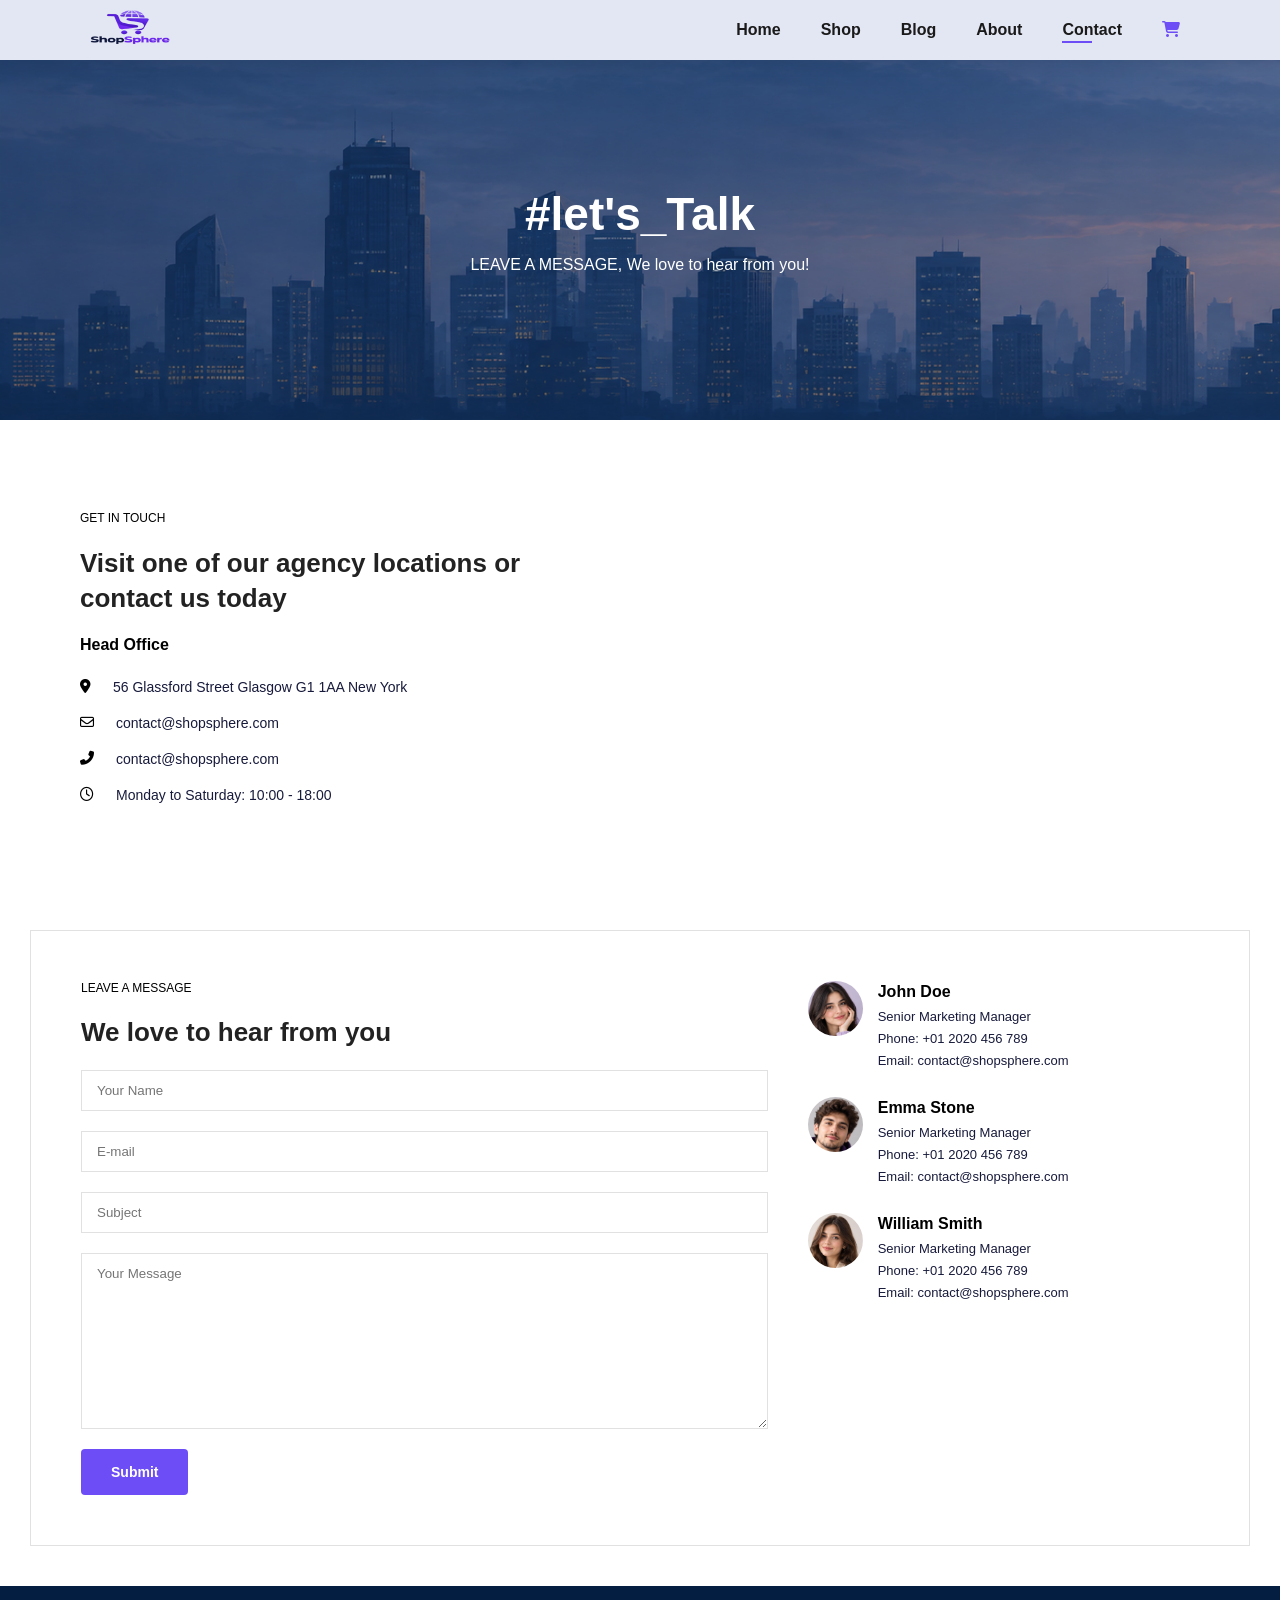
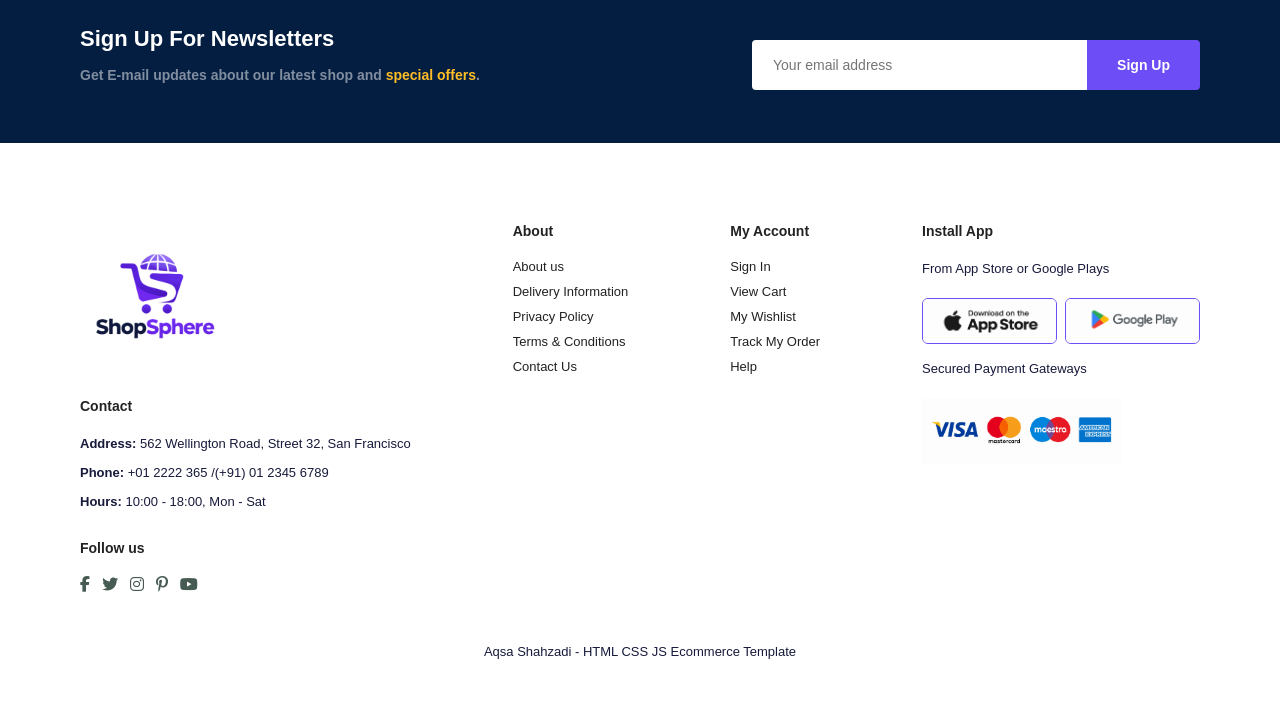
<file: contact.html>
<!DOCTYPE html>
<html lang="en">
    <head>
        <meta charset="UTF-8">
        <meta name="viewport" content="width=device-width, initial-scale=1.0">
        <title>Document</title>

        <link rel="stylesheet"
            href="https://cdnjs.cloudflare.com/ajax/libs/font-awesome/6.5.2/css/all.min.css">
        
        <link rel="stylesheet" href="style.css">

    </head>

    <body>

        <section id="header">
            
            <a href="#"><img src="images/logo.png" class="logo" alt=""></a>

            <div>
                <ul id="navbar">
                    <li><a href="index.html">Home</a></li>
                    <li><a href="shop.html">Shop</a></li>
                    <li><a href="blog.html">Blog</a></li>
                    <li><a href="about.html">About</a></li>
                    <li><a class="active"  href="contact.html">Contact</a></li>
                    <li id="lg-bag"><a href="cart.html"><i class="fa-solid fa-cart-shopping"></i></a></li>
                </ul>
            </div>

            <div id="mobile">
                <a href="cart.html"><i class="fa-solid fa-cart-shopping"></i></a>
                <i id="bar" class="fas fa-outdent"></i>
            </div>
        </section>

        <section id="page-header" class="about-header">
            <h2>#let's_Talk</h2>
            <p>LEAVE A MESSAGE, We love to hear from you!</p>
        </section>

        <section id="contact-details" class="section-p1">
            <div class="details">
                <span>GET IN TOUCH</span>
                <h2>Visit one of our agency locations or contact us today</h2>
                <h3>Head Office</h3>
                <div>
                    <li>
                        <i class="fa-solid fa-location-dot"></i>
                        <p>56 Glassford Street Glasgow G1 1AA New York</p>
                    </li>

                    <li>
                        <i class="far fa-envelope"></i>
                        <p>contact@shopsphere.com</p>
                    </li>

                    <li>
                        <i class="fas fa-phone-alt"></i>
                        <p>contact@shopsphere.com</p>
                    </li>

                    <li>
                        <i class="far fa-clock"></i>
                        <p>Monday to Saturday: 10:00 - 18:00</p>
                    </li>
                </div>
            </div>

            <div class="map">
                <iframe src="https://www.google.com/maps/embed?pb=!1m18!1m12!1m3!1d3022.879462074483!2d-74.0059413!3d40.7127753!2m3!1f0!2f0!3f0!3m2!1i1024!2i768!4f13.1!3m3!1m2!1s0x0%3A0x0!2zNDDCsDQyJzU5LjAiTiA3NMKwMDAnMzUuNCJX!5e0!3m2!1sen!2sus!4v1635686989894!5m2!1sen!2sus" width="600" height="450" style="border:0;" allowfullscreen="" loading="lazy"></iframe>
            </div>
        </section>
        
        <section id="form-details">
    <form action="">
        <span>LEAVE A MESSAGE</span>
        <h2>We love to hear from you</h2>

        <input type="text" placeholder="Your Name">
        <input type="email" placeholder="E-mail">
        <input type="text" placeholder="Subject">
        <textarea rows="10" placeholder="Your Message"></textarea>

        <button class="normal" type="submit">Submit</button>
    </form>

    <div class="people">
        <div>
            <img src="images/contact1.png" alt="John Doe">
            <p>
                <span>John Doe</span>
                Senior Marketing Manager<br>
                Phone: +01 2020 456 789<br>
                Email: contact@shopsphere.com
            </p>
        </div>

        <div>
            <img src="images/contact2.png" alt="Emma Stone">
            <p>
                <span>Emma Stone</span>
                Senior Marketing Manager<br>
                Phone: +01 2020 456 789<br>
                Email: contact@shopsphere.com
            </p>
        </div>

        <div>
            <img src="images/contact3.png" alt="William Smith">
            <p>
                <span>William Smith</span>
                Senior Marketing Manager<br>
                Phone: +01 2020 456 789<br>
                Email: contact@shopsphere.com
            </p>
        </div>
    </div>
        </section>


        <section id="newsletter" class="section-p1 section-m1">
            <div class="newstext">
                <h4>Sign Up For Newsletters</h4>
                <p>Get E-mail updates about our latest shop and <span>special offers</span>.</p>
            </div>

            <div class="form">
                <input type="text" placeholder="Your email address">
                <button class="normal">Sign Up</button>
            </div>
        </section>

        <footer class="section-p1">
            <div class="col">
                <img class="logo" src="images/logo.png" alt="ShopSphere Logo">
                <h4>Contact</h4>
                <p><strong>Address: </strong> 562 Wellington Road, Street 32, San Francisco</p>
                <p><strong>Phone: </strong> +01 2222 365 /(+91) 01 2345 6789</p>
                <p><strong>Hours: </strong> 10:00 - 18:00, Mon - Sat</p>
                <div class="follow">
                    <h4>Follow us</h4>
                    <div class="icon">
                        <i class="fab fa-facebook-f"></i>
                        <i class="fab fa-twitter"></i>
                        <i class="fab fa-instagram"></i>
                        <i class="fab fa-pinterest-p"></i>
                        <i class="fab fa-youtube"></i>
                    </div>
                </div>
            </div>

            <div class="col">
                <h4>About</h4>
                <a href="#">About us</a>
                <a href="#">Delivery Information</a>
                <a href="#">Privacy Policy</a>
                <a href="#">Terms & Conditions</a>
                <a href="#">Contact Us</a>
            </div>

            <div class="col">
                <h4>My Account</h4>
                <a href="#">Sign In</a>
                <a href="#">View Cart</a>
                <a href="#">My Wishlist</a>
                <a href="#">Track My Order</a>
                <a href="#">Help</a>
            </div>

            <div class="col install">
                <h4>Install App</h4>
                <p>From App Store or Google Plays</p>
                <div class="row">
                    <img src="images/appStore.png" alt="App Store">
                    <img src="images/googlePlay.png" alt="Google Play">
                </div>
                <p>Secured Payment Gateways</p>
                <img src="images/paymentLogos.png" alt="Payment Logos">
            </div>

            <div class="copyright">
                <p> Aqsa Shahzadi - HTML CSS JS Ecommerce Template</p>
            </div>
        </footer>
    
    
    
        <script src="script.js"></script>
    
    </body>
</html>
</file>
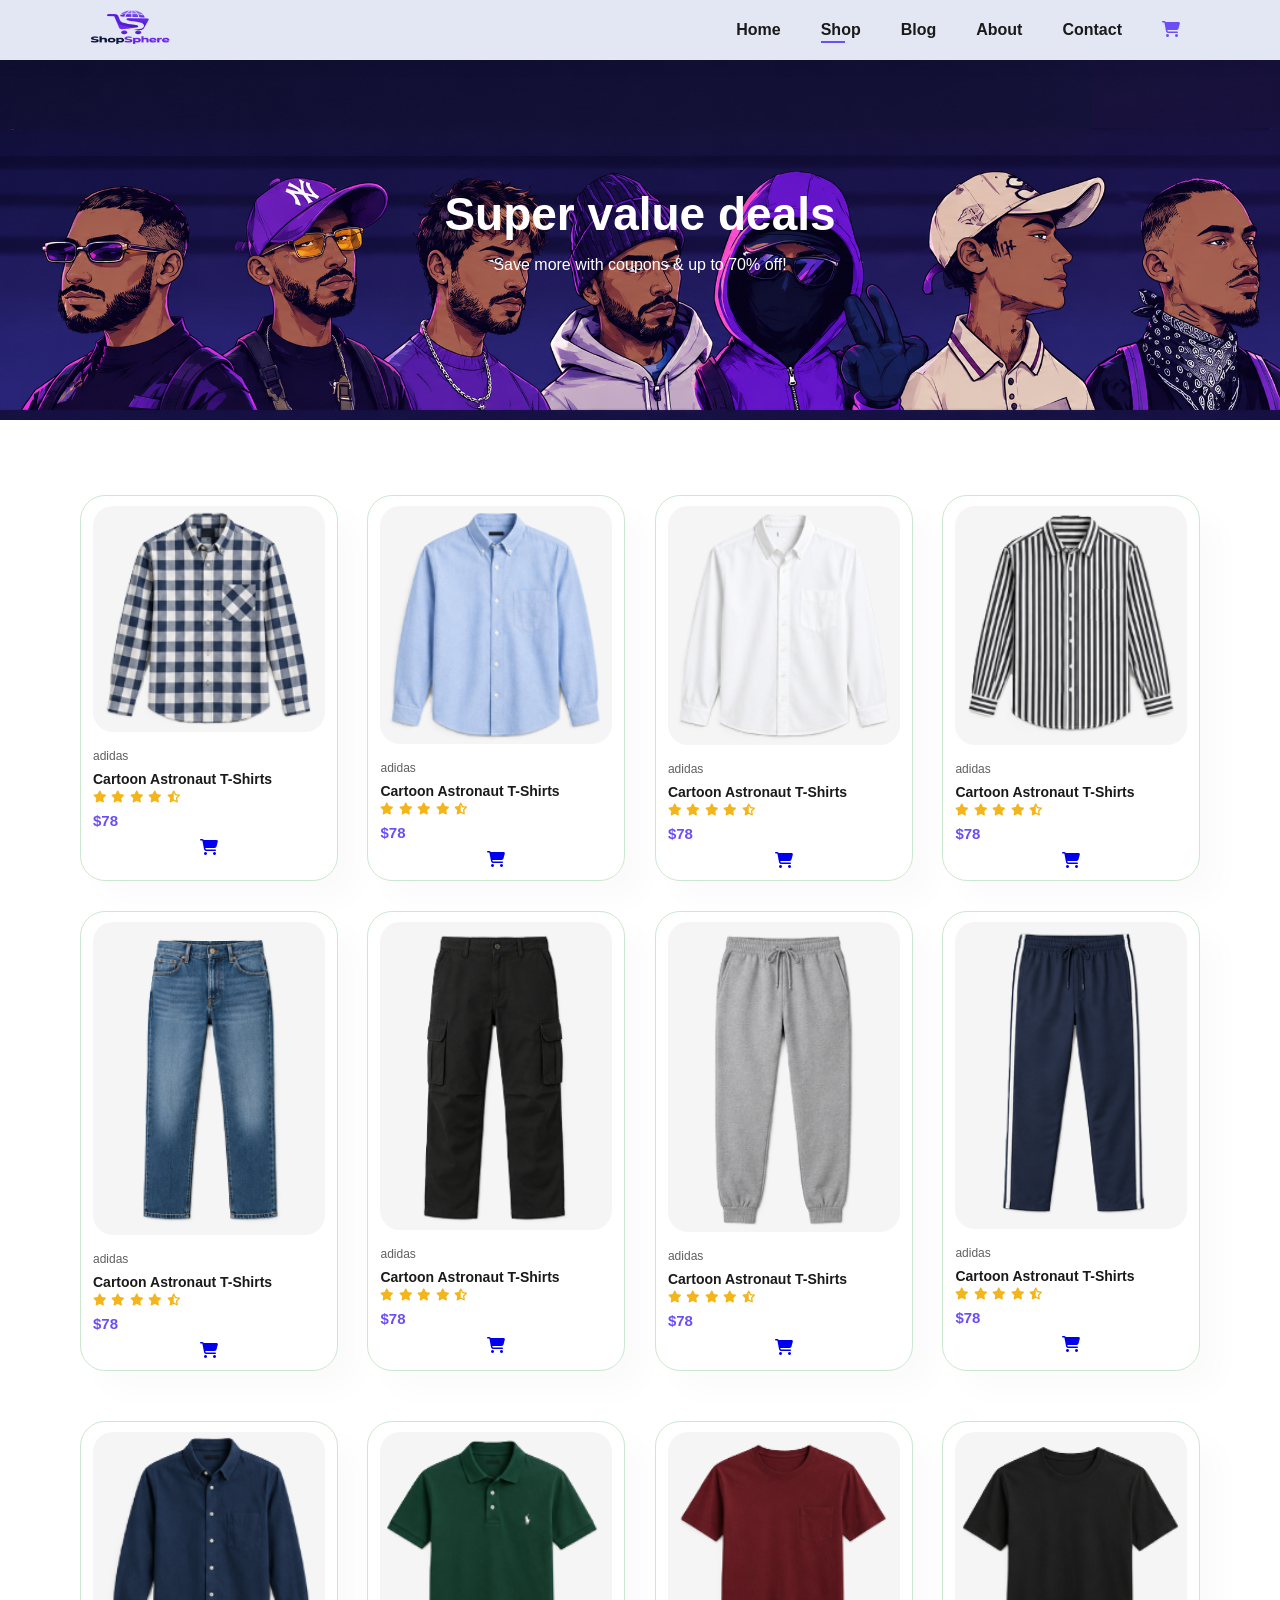
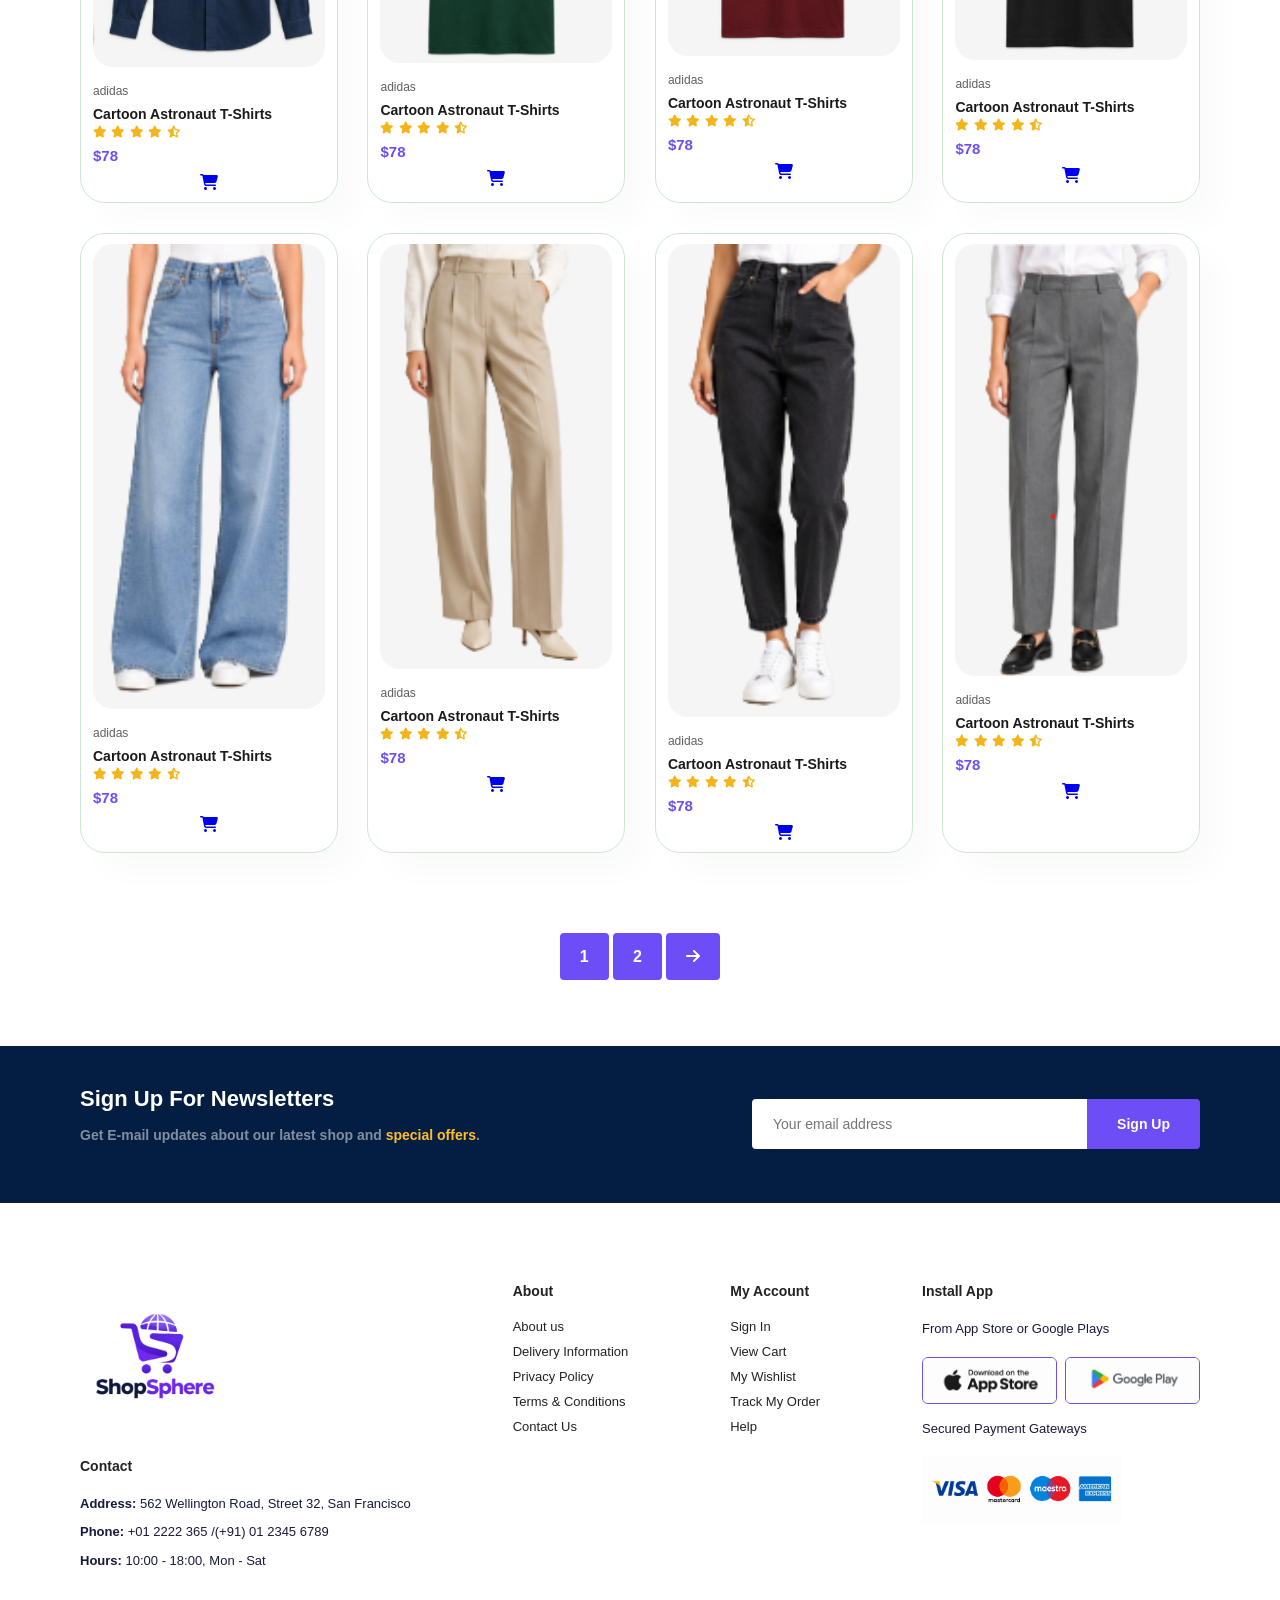
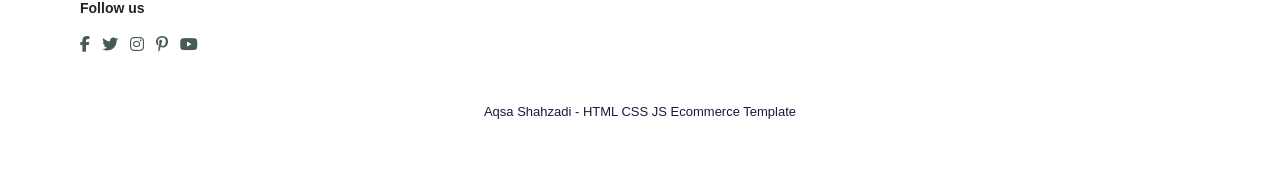
<file: shop.html>
<!DOCTYPE html>
<html lang="en">
    <head>
        <meta charset="UTF-8">
        <meta name="viewport" content="width=device-width, initial-scale=1.0">
        <title>Document</title>

        <link rel="stylesheet"
            href="https://cdnjs.cloudflare.com/ajax/libs/font-awesome/6.5.2/css/all.min.css">
        
        <link rel="stylesheet" href="style.css">

    </head>

    <body>

        <section id="header">
            
            <a href="#"><img src="images/logo.png" class="logo" alt=""></a>

            <div>
                <ul id="navbar">
                    <li><a href="index.html">Home</a></li>
                    <li><a class="active" href="shop.html">Shop</a></li>
                    <li><a href="blog.html">Blog</a></li>
                    <li><a href="about.html">About</a></li>
                    <li><a href="contact.html">Contact</a></li>
                    <li id="lg-bag"><a href="cart.html"><i class="fa-solid fa-cart-shopping"></i></a></li>
                </ul>
            </div>

            <div id="mobile">
                <a href="cart.html"><i class="fa-solid fa-cart-shopping"></i></a>
                <i id="bar" class="fas fa-outdent"></i>
            </div>
        </section>

        <section id="page-header">
            <h2>Super value deals</h2>
            <p>Save more with coupons & up to 70% off!</p>
        </section>

        <section id="product1" class="section-p1">
        <div class="pro-container">
            <div class="pro" onclick="window.location.href='sproduct.html'">
                <img src="images/product1.png" alt="">
                <div class="des">
                    <span>adidas</span>
                    <h5>Cartoon Astronaut T-Shirts</h5>
                    <div class="star">
                        <i class="fas fa-star"></i>
                        <i class="fas fa-star"></i>
                        <i class="fas fa-star"></i>
                        <i class="fas fa-star"></i>
                        <i class="fas fa-star-half-alt"></i>
                    </div>
                    <h4>$78</h4>
                </div>
                <a href="#"><i class="fa-solid fa-cart-shopping"></i></a>
            </div>

            <div class="pro">
                <img src="images/product2.png" alt="">
                <div class="des">
                    <span>adidas</span>
                    <h5>Cartoon Astronaut T-Shirts</h5>
                    <div class="star">
                        <i class="fas fa-star"></i>
                        <i class="fas fa-star"></i>
                        <i class="fas fa-star"></i>
                        <i class="fas fa-star"></i>
                        <i class="fas fa-star-half-alt"></i>
                    </div>
                    <h4>$78</h4>
                </div>
                <a href="#"><i class="fa-solid fa-cart-shopping"></i></a>
            </div>

            <div class="pro">
                <img src="images/product3.png" alt="">
                <div class="des">
                    <span>adidas</span>
                    <h5>Cartoon Astronaut T-Shirts</h5>
                    <div class="star">
                        <i class="fas fa-star"></i>
                        <i class="fas fa-star"></i>
                        <i class="fas fa-star"></i>
                        <i class="fas fa-star"></i>
                        <i class="fas fa-star-half-alt"></i>
                    </div>
                    <h4>$78</h4>
                </div>
                <a href="#"><i class="fa-solid fa-cart-shopping"></i></a>
            </div>

            <div class="pro">
                <img src="images/product4.png" alt="">
                <div class="des">
                    <span>adidas</span>
                    <h5>Cartoon Astronaut T-Shirts</h5>
                    <div class="star">
                        <i class="fas fa-star"></i>
                        <i class="fas fa-star"></i>
                        <i class="fas fa-star"></i>
                        <i class="fas fa-star"></i>
                        <i class="fas fa-star-half-alt"></i>
                    </div>
                    <h4>$78</h4>
                </div>
                <a href="#"><i class="fa-solid fa-cart-shopping"></i></a>
            </div>

            <div class="pro">
                <img src="images/product5.png" alt="">
                <div class="des">
                    <span>adidas</span>
                    <h5>Cartoon Astronaut T-Shirts</h5>
                    <div class="star">
                        <i class="fas fa-star"></i>
                        <i class="fas fa-star"></i>
                        <i class="fas fa-star"></i>
                        <i class="fas fa-star"></i>
                        <i class="fas fa-star-half-alt"></i>
                    </div>
                    <h4>$78</h4>
                </div>
                <a href="#"><i class="fa-solid fa-cart-shopping"></i></a>
            </div>

            <div class="pro">
                <img src="images/product6.png" alt="">
                <div class="des">
                    <span>adidas</span>
                    <h5>Cartoon Astronaut T-Shirts</h5>
                    <div class="star">
                        <i class="fas fa-star"></i>
                        <i class="fas fa-star"></i>
                        <i class="fas fa-star"></i>
                        <i class="fas fa-star"></i>
                        <i class="fas fa-star-half-alt"></i>
                    </div>
                    <h4>$78</h4>
                </div>
                <a href="#"><i class="fa-solid fa-cart-shopping"></i></a>
            </div>

            <div class="pro">
                <img src="images/product7.png" alt="">
                <div class="des">
                    <span>adidas</span>
                    <h5>Cartoon Astronaut T-Shirts</h5>
                    <div class="star">
                        <i class="fas fa-star"></i>
                        <i class="fas fa-star"></i>
                        <i class="fas fa-star"></i>
                        <i class="fas fa-star"></i>
                        <i class="fas fa-star-half-alt"></i>
                    </div>
                    <h4>$78</h4>
                </div>
                <a href="#"><i class="fa-solid fa-cart-shopping"></i></a>
            </div>

            <div class="pro">
                <img src="images/product8.png" alt="">
                <div class="des">
                    <span>adidas</span>
                    <h5>Cartoon Astronaut T-Shirts</h5>
                    <div class="star">
                        <i class="fas fa-star"></i>
                        <i class="fas fa-star"></i>
                        <i class="fas fa-star"></i>
                        <i class="fas fa-star"></i>
                        <i class="fas fa-star-half-alt"></i>
                    </div>
                    <h4>$78</h4>
                </div>
                <a href="#"><i class="fa-solid fa-cart-shopping"></i></a>
            </div>
            
            <div class="pro-container">
                <div class="pro">
                    <img src="images/product9.png" alt="">
                    <div class="des">
                        <span>adidas</span>
                        <h5>Cartoon Astronaut T-Shirts</h5>
                        <div class="star">
                            <i class="fas fa-star"></i>
                            <i class="fas fa-star"></i>
                            <i class="fas fa-star"></i>
                            <i class="fas fa-star"></i>
                            <i class="fas fa-star-half-alt"></i>
                        </div>
                        <h4>$78</h4>
                    </div>
                    <a href="#"><i class="fa-solid fa-cart-shopping"></i></a>
                </div>
                
                <div class="pro">
                    <img src="images/product10.png" alt="">
                    <div class="des">
                        <span>adidas</span>
                        <h5>Cartoon Astronaut T-Shirts</h5>
                        <div class="star">
                            <i class="fas fa-star"></i>
                            <i class="fas fa-star"></i>
                            <i class="fas fa-star"></i>
                            <i class="fas fa-star"></i>
                            <i class="fas fa-star-half-alt"></i>
                        </div>
                        <h4>$78</h4>
                    </div>
                    <a href="#"><i class="fa-solid fa-cart-shopping"></i></a>
                </div>
                
                <div class="pro">
                    <img src="images/product11.png" alt="">
                    <div class="des">
                        <span>adidas</span>
                        <h5>Cartoon Astronaut T-Shirts</h5>
                        <div class="star">
                            <i class="fas fa-star"></i>
                            <i class="fas fa-star"></i>
                            <i class="fas fa-star"></i>
                            <i class="fas fa-star"></i>
                            <i class="fas fa-star-half-alt"></i>
                        </div>
                        <h4>$78</h4>
                    </div>
                    <a href="#"><i class="fa-solid fa-cart-shopping"></i></a>
                </div>

                <div class="pro">
                    <img src="images/product12.png" alt="">
                    <div class="des">
                        <span>adidas</span>
                        <h5>Cartoon Astronaut T-Shirts</h5>
                        <div class="star">
                            <i class="fas fa-star"></i>
                            <i class="fas fa-star"></i>
                            <i class="fas fa-star"></i>
                            <i class="fas fa-star"></i>
                            <i class="fas fa-star-half-alt"></i>
                        </div>
                        <h4>$78</h4>
                    </div>
                    <a href="#"><i class="fa-solid fa-cart-shopping"></i></a>
                </div>

                <div class="pro">
                <img src="images/product13.png" alt="">
                <div class="des">
                    <span>adidas</span>
                    <h5>Cartoon Astronaut T-Shirts</h5>
                    <div class="star">
                        <i class="fas fa-star"></i>
                        <i class="fas fa-star"></i>
                        <i class="fas fa-star"></i>
                        <i class="fas fa-star"></i>
                        <i class="fas fa-star-half-alt"></i>
                    </div>
                    <h4>$78</h4>
                </div>
                <a href="#"><i class="fa-solid fa-cart-shopping"></i></a>
            </div>

            <div class="pro">
                <img src="images/product14.png" alt="">
                <div class="des">
                    <span>adidas</span>
                    <h5>Cartoon Astronaut T-Shirts</h5>
                    <div class="star">
                        <i class="fas fa-star"></i>
                        <i class="fas fa-star"></i>
                        <i class="fas fa-star"></i>
                        <i class="fas fa-star"></i>
                        <i class="fas fa-star-half-alt"></i>
                    </div>
                    <h4>$78</h4>
                </div>
                <a href="#"><i class="fa-solid fa-cart-shopping"></i></a>
            </div>

            <div class="pro">
                <img src="images/product15.png" alt="">
                <div class="des">
                    <span>adidas</span>
                    <h5>Cartoon Astronaut T-Shirts</h5>
                    <div class="star">
                        <i class="fas fa-star"></i>
                        <i class="fas fa-star"></i>
                        <i class="fas fa-star"></i>
                        <i class="fas fa-star"></i>
                        <i class="fas fa-star-half-alt"></i>
                    </div>
                    <h4>$78</h4>
                </div>
                <a href="#"><i class="fa-solid fa-cart-shopping"></i></a>
            </div>

            <div class="pro">
                <img src="images/product16.png" alt="">
                <div class="des">
                    <span>adidas</span>
                    <h5>Cartoon Astronaut T-Shirts</h5>
                    <div class="star">
                        <i class="fas fa-star"></i>
                        <i class="fas fa-star"></i>
                        <i class="fas fa-star"></i>
                        <i class="fas fa-star"></i>
                        <i class="fas fa-star-half-alt"></i>
                    </div>
                    <h4>$78</h4>
                </div>
                <a href="#"><i class="fa-solid fa-cart-shopping"></i></a>
            </div>
            </div>
         </section>

        <section id="pagination" class="section-p1">
            <a href="#">1</a>
            <a href="#">2</a>
            <a href="#"><i class="fa-solid fa-arrow-right"></i></a>
        </section>

        <section id="newsletter" class="section-p1 section-m1">
            <div class="newstext">
                <h4>Sign Up For Newsletters</h4>
                <p>Get E-mail updates about our latest shop and <span>special offers</span>.</p>
            </div>

            <div class="form">
                <input type="text" placeholder="Your email address">
                <button class="normal">Sign Up</button>
            </div>
        </section>

        <footer class="section-p1">
            <div class="col">
                <img class="logo" src="images/logo.png" alt="ShopSphere Logo">
                <h4>Contact</h4>
                <p><strong>Address: </strong> 562 Wellington Road, Street 32, San Francisco</p>
                <p><strong>Phone: </strong> +01 2222 365 /(+91) 01 2345 6789</p>
                <p><strong>Hours: </strong> 10:00 - 18:00, Mon - Sat</p>
                <div class="follow">
                    <h4>Follow us</h4>
                    <div class="icon">
                        <i class="fab fa-facebook-f"></i>
                        <i class="fab fa-twitter"></i>
                        <i class="fab fa-instagram"></i>
                        <i class="fab fa-pinterest-p"></i>
                        <i class="fab fa-youtube"></i>
                    </div>
                </div>
            </div>

            <div class="col">
                <h4>About</h4>
                <a href="#">About us</a>
                <a href="#">Delivery Information</a>
                <a href="#">Privacy Policy</a>
                <a href="#">Terms & Conditions</a>
                <a href="#">Contact Us</a>
            </div>

            <div class="col">
                <h4>My Account</h4>
                <a href="#">Sign In</a>
                <a href="#">View Cart</a>
                <a href="#">My Wishlist</a>
                <a href="#">Track My Order</a>
                <a href="#">Help</a>
            </div>

            <div class="col install">
                <h4>Install App</h4>
                <p>From App Store or Google Plays</p>
                <div class="row">
                    <img src="images/appStore.png" alt="App Store">
                    <img src="images/googlePlay.png" alt="Google Play">
                </div>
                <p>Secured Payment Gateways</p>
                <img src="images/paymentLogos.png" alt="Payment Logos">
            </div>

            <div class="copyright">
                <p> Aqsa Shahzadi - HTML CSS JS Ecommerce Template</p>
            </div>
        </footer>
    
    
    
        <script src="script.js"></script>
    
    </body>
</html>
</file>
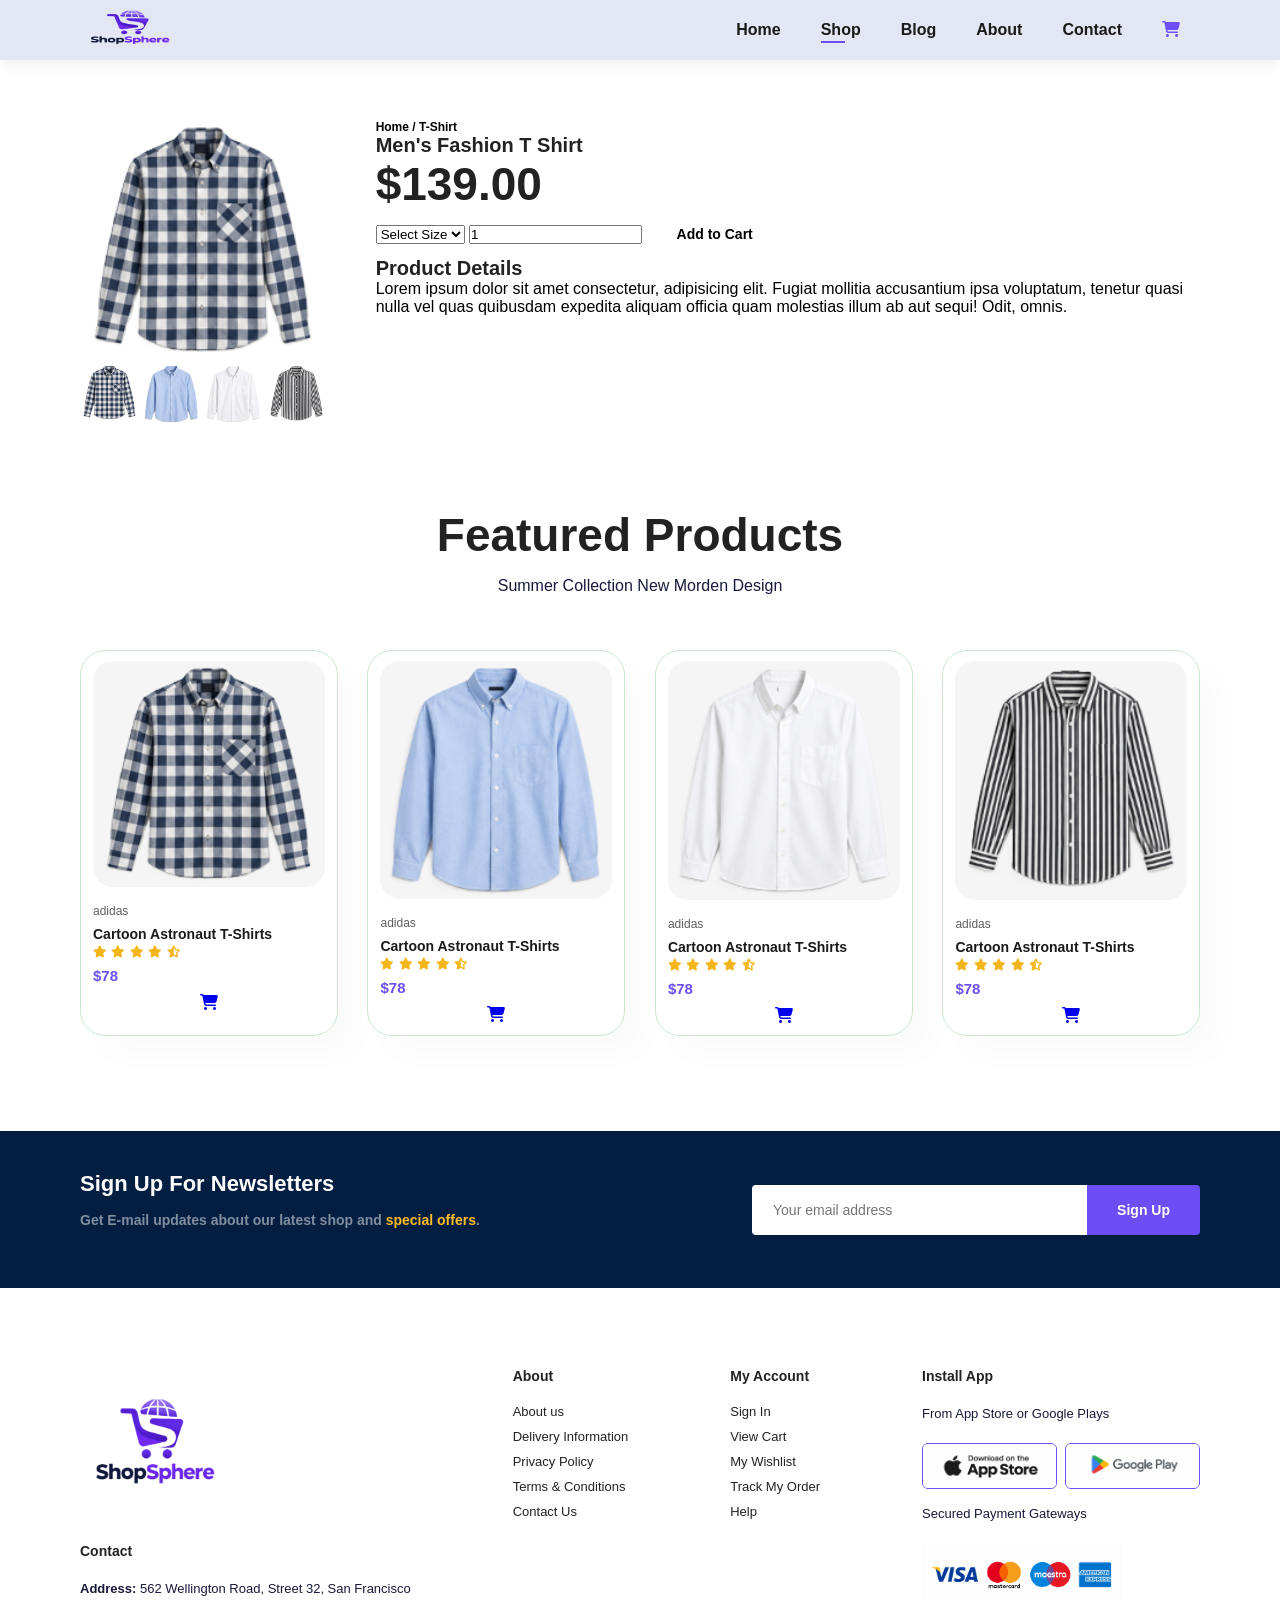
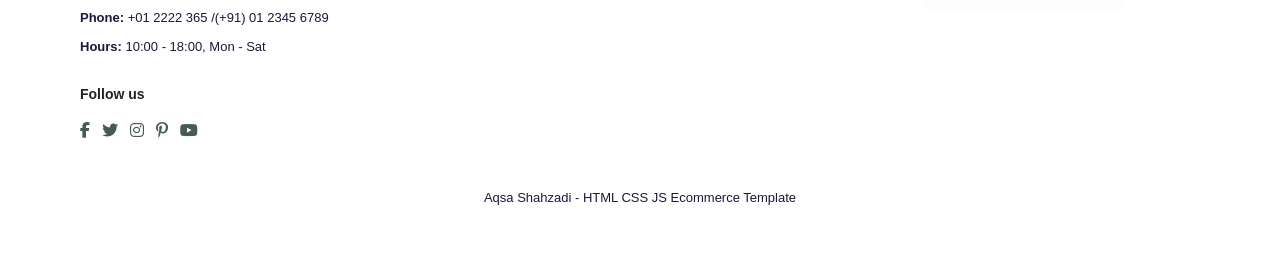
<file: sproduct.html>
<!DOCTYPE html>
<html lang="en">
    <head>
        <meta charset="UTF-8">
        <meta name="viewport" content="width=device-width, initial-scale=1.0">
        <title>Document</title>

        <link rel="stylesheet"
            href="https://cdnjs.cloudflare.com/ajax/libs/font-awesome/6.5.2/css/all.min.css">
        
        <link rel="stylesheet" href="style.css">

    </head>

    <body>

        <section id="header">
            
            <a href="#"><img src="images/logo.png" class="logo" alt=""></a>

            <div>
                <ul id="navbar">
                    <li><a href="index.html">Home</a></li>
                    <li><a class="active" href="shop.html">Shop</a></li>
                    <li><a href="blog.html">Blog</a></li>
                    <li><a href="about.html">About</a></li>
                    <li><a href="contact.html">Contact</a></li>
                    <li id="lg-bag"><a href="cart.html"><i class="fa-solid fa-cart-shopping"></i></a></li>
                </ul>
            </div>

            <div id="mobile">
                <a href="cart.html"><i class="fa-solid fa-cart-shopping"></i></a>
                <i id="bar" class="fas fa-outdent"></i>
            </div>
        </section>

        <section id="prodetails" class="section-p1">
            <div class="single-pro-image">
                <img src="images/product1.png"  width="100%" id="MainImg" alt="">

                <div class="small-img-group">
                    <div class="small-img-col">
                        <img src="images/product1.png" width="100%" class="small-img" alt="">
                    </div>
                    <div class="small-img-col">
                        <img src="images/product2.png" width="100%" class="small-img" alt="">
                    </div>
                    <div class="small-img-col">
                        <img src="images/product3.png" width="100%" class="small-img" alt="">
                    </div>
                    <div class="small-img-col">
                        <img src="images/product4.png" width="100%" class="small-img" alt="">
                    </div>
                </div>
            </div>

            <div single-pro-details>
                <h6>Home / T-Shirt</h6>
                <h4>Men's Fashion T Shirt</h4>
                <h2>$139.00</h2>
                <select>
                    <option>Select Size</option>
                    <option>XL</option>
                    <option>XXL</option>
                    <option>Small</option>
                    <option>Large</option>
                </select>
                <input type="number" value="1">
                <button class="normal">Add to Cart</button>
                <h4>Product Details</h4>
                <span>
                    Lorem ipsum dolor sit amet consectetur, adipisicing elit. Fugiat mollitia accusantium ipsa voluptatum, tenetur quasi nulla vel quas quibusdam expedita aliquam officia quam molestias illum ab aut sequi! Odit, omnis.
                </span>
            </div>
        </section>

        <section id="product1" class="section-p1">
        <h2>Featured Products</h2>
        <p>Summer Collection New Morden Design</p>
        <div class="pro-container">
            <div class="pro">
                <img src="images/product1.png" alt="">
                <div class="des">
                    <span>adidas</span>
                    <h5>Cartoon Astronaut T-Shirts</h5>
                    <div class="star">
                        <i class="fas fa-star"></i>
                        <i class="fas fa-star"></i>
                        <i class="fas fa-star"></i>
                        <i class="fas fa-star"></i>
                        <i class="fas fa-star-half-alt"></i>
                    </div>
                    <h4>$78</h4>
                </div>
                <a href="#"><i class="fa-solid fa-cart-shopping"></i></i></a>
            </div>

             <div class="pro">
                <img src="images/product2.png" alt="">
                <div class="des">
                    <span>adidas</span>
                    <h5>Cartoon Astronaut T-Shirts</h5>
                    <div class="star">
                        <i class="fas fa-star"></i>
                        <i class="fas fa-star"></i>
                        <i class="fas fa-star"></i>
                        <i class="fas fa-star"></i>
                        <i class="fas fa-star-half-alt"></i>
                    </div>
                    <h4>$78</h4>
                </div>
                <a href="#"><i class="fa-solid fa-cart-shopping"></i></i></a>
            </div>

             <div class="pro">
                <img src="images/product3.png" alt="">
                <div class="des">
                    <span>adidas</span>
                    <h5>Cartoon Astronaut T-Shirts</h5>
                    <div class="star">
                        <i class="fas fa-star"></i>
                        <i class="fas fa-star"></i>
                        <i class="fas fa-star"></i>
                        <i class="fas fa-star"></i>
                        <i class="fas fa-star-half-alt"></i>
                    </div>
                    <h4>$78</h4>
                </div>
                <a href="#"><i class="fa-solid fa-cart-shopping"></i></i></a>
            </div>

             <div class="pro">
                <img src="images/product4.png" alt="">
                <div class="des">
                    <span>adidas</span>
                    <h5>Cartoon Astronaut T-Shirts</h5>
                    <div class="star">
                        <i class="fas fa-star"></i>
                        <i class="fas fa-star"></i>
                        <i class="fas fa-star"></i>
                        <i class="fas fa-star"></i>
                        <i class="fas fa-star-half-alt"></i>
                    </div>
                    <h4>$78</h4>
                </div>
                <a href="#"><i class="fa-solid fa-cart-shopping"></i></i></a>
            </div>
        </div>
        </section>

        <section id="newsletter" class="section-p1 section-m1">
            <div class="newstext">
                <h4>Sign Up For Newsletters</h4>
                <p>Get E-mail updates about our latest shop and <span>special offers</span>.</p>
            </div>

            <div class="form">
                <input type="text" placeholder="Your email address">
                <button class="normal">Sign Up</button>
            </div>
        </section>

        <footer class="section-p1">
            <div class="col">
                <img class="logo" src="images/logo.png" alt="ShopSphere Logo">
                <h4>Contact</h4>
                <p><strong>Address: </strong> 562 Wellington Road, Street 32, San Francisco</p>
                <p><strong>Phone: </strong> +01 2222 365 /(+91) 01 2345 6789</p>
                <p><strong>Hours: </strong> 10:00 - 18:00, Mon - Sat</p>
                <div class="follow">
                    <h4>Follow us</h4>
                    <div class="icon">
                        <i class="fab fa-facebook-f"></i>
                        <i class="fab fa-twitter"></i>
                        <i class="fab fa-instagram"></i>
                        <i class="fab fa-pinterest-p"></i>
                        <i class="fab fa-youtube"></i>
                    </div>
                </div>
            </div>

            <div class="col">
                <h4>About</h4>
                <a href="#">About us</a>
                <a href="#">Delivery Information</a>
                <a href="#">Privacy Policy</a>
                <a href="#">Terms & Conditions</a>
                <a href="#">Contact Us</a>
            </div>

            <div class="col">
                <h4>My Account</h4>
                <a href="#">Sign In</a>
                <a href="#">View Cart</a>
                <a href="#">My Wishlist</a>
                <a href="#">Track My Order</a>
                <a href="#">Help</a>
            </div>

            <div class="col install">
                <h4>Install App</h4>
                <p>From App Store or Google Plays</p>
                <div class="row">
                    <img src="images/appStore.png" alt="App Store">
                    <img src="images/googlePlay.png" alt="Google Play">
                </div>
                <p>Secured Payment Gateways</p>
                <img src="images/paymentLogos.png" alt="Payment Logos">
            </div>

            <div class="copyright">
                <p> Aqsa Shahzadi - HTML CSS JS Ecommerce Template</p>
            </div>
        </footer>


        <script>
            var MainImg = document.getElementById("MainImg");
            var smallimg = document.getElementsByClassName("small-img");

            smallimg[0].onclick = function() {
                MainImg.src = smallimg[0].src;
            }

            smallimg[1].onclick = function() {
                MainImg.src = smallimg[1].src;
            }

            smallimg[2].onclick = function() {
                MainImg.src = smallimg[2].src;
            }

            smallimg[3].onclick = function() {
                MainImg.src = smallimg[3].src;
            }
            
        </script>
    
    
    
        <script src="script.js"></script>
    
    </body>
</html>
</file>
<file: style.css>
* {
    margin: 0;
    padding: 0;
    box-sizing: border-box;
    font-family: 'Spartan', sans-serif;
}

h1 {
    font-size: 50px;
    line-height: 64px;
    color: #222;
}

h2 {
    font-size: 46px;
    line-height: 54px;
    color: #222;
}

h4 {
    font-size: 20px;
    color: #222;
}

h6 {
    font-weight: 700;
    font-size: 12px;
}

p {
    font-size: 16px;
    color: #171A3B;
    margin: 15px 0 20px 0;
}

.section-p1 {
    padding: 40px 80px;
}

.section-m1 {
    margin: 40px 0;
}

button.normal {
    font-size: 14px;
    font-weight: 600;
    padding: 15px 30px;
    color: #000;
    background-color: #fff;
    border-radius: 4px;
    cursor: pointer;
    border: none;
    outline: none;
    transition: 0.2s;
}

button.white {
    font-size: 13px;
    font-weight: 600;
    padding: 11px 18px;
    color: #fff;
    background-color: transparent;
    cursor: pointer;
    border: 1px solid #fff;
    outline: none;
    transition: 0.2s;
}

body {
    width: 100%;
}

/* Header Start */

.logo {
    width: 100px;
    height: 60px;
    cursor: pointer;
}

#header {
    display: flex;
    align-items: center;
    justify-content: space-between;
    padding: 20px 80px;
    height: 60px;
    background-color: #E3E6F3;
    box-shadow: 0 5px 15px rgba(0, 0, 0, 0.06);
    position: sticky;
    top: 0;
    left: 0;
    z-index: 999;
}

#navbar {
    display: flex;
    align-items: center;
    justify-content: center;
}

#navbar li{
    list-style: none;
    padding: 0 20px;
    position: relative;
}

#navbar li a {
    text-decoration: none;
    color: #1a1a1a;
    font-size: 16px;
    font-weight: 600;
    transition: 0.3s ease;
}

#navbar li:nth-child(6) a {
    color: #6C4DF6;
}

#navbar li a:hover,
#navbar li a:active {
    color: #6C4DF6;
}

#navbar li a.active::after,
#navbar li a:hover::after {
    content: "";
    width: 30%;
    height: 2px;
    background: #6C4DF6;
    position: absolute;
    bottom: -4px;
    left: 20px;
}

#mobile {
    display: none;
    align-items: center;
}

#closev{
    display: none;
}

/* Home Page */

#hero {
    background-image: url("images/hero.png");
    width: 100%;
    min-height: 90vh;
    box-sizing: border-box;

    background-size: contain;
    background-position: right center;
    background-repeat: no-repeat;

    padding: 0 80px;

    display: flex;
    flex-direction: column;
    align-items: flex-start;
    justify-content: center;
}

#hero h4 {
    padding-bottom: 15px;
    margin: 0;
}

#hero h2 {
    font-size: 46px;
    line-height: 1.2;
    margin: 0 0 10px;
}

#hero h1 {
    color: #6C4DF6;
    font-size: 50px;
    line-height: 1.2;
    margin: 0 0 10px;
}

#hero p {
    margin: 0 0 20px;
    font-size: 16px;
}

#hero button {
    background-color: #6C4DF6;
    color: #fff;
    border: none;
    border-radius: 6px;
    padding: 14px 28px;
    cursor: pointer;
    font-weight: 700;
    font-size: 15px;
    transition: background-color 0.3s ease;
}

#hero button:hover {
    background-color: #4C1D95;
}

#feature {
    display: flex;
    align-items: center;
    justify-content: space-between;
    flex-wrap: wrap;
}

#feature .fe-box {
    width: 180px;
    text-align: center;
    padding: 25px 15px;
    box-shadow: 20px 20px 34px rgba(0, 0, 0, 0.03);
    border: 1px solid #E5E0F5;
    border-radius: 4px;
    margin: 15px 0;
    transition: 0.3s ease;
}

#feature .fe-box:hover {
    box-shadow: 10px 10px 54px rgba(70, 62, 221, 0.1);
}

#feature .fe-box img {
    width: 100%;
    margin-bottom: 10px;
}

#feature .fe-box h6 {
    display: inline-block;
    padding: 9px 8px 6px 8px;
    line-height: 1;
    border-radius: 4px;
    color: #4C1D95;
    background-color: #E5DFFF;
}

#product1 {
    text-align: center;
}

#product1 .pro-container {
    display: flex;
    justify-content: space-between;
    padding-top: 20px;
    flex-wrap: wrap;
}

#product1 .pro {
    width: 23%;
    min-width: 250px;
    padding: 10px 12px;
    border: 1px solid #cce7d0;
    border-radius: 25px;
    cursor: pointer;
    box-shadow: 20px 20px 30px rgba(0, 0, 0, 0.02);
    margin: 15px 0;
    transition: 0.2s ease;
    position: relative;
}

#product1 .pro:hover {
    box-shadow: 20px 20px 30px rgba(0, 0, 0, 0.06);
}

#product1 .pro img {
    background-color: #f5f5f5;
    width: 100%;
    border-radius: 20px;
}

#product1 .pro .des {
    text-align: start;
    padding: 10px 0;
}

#product1 .pro .des span {
    font-size: 12px;
    color: #606063;
}

#product1 .pro .des h5 {
    padding-top: 7px;
    color: #1a1a1a;
    font-size: 14px;
}

#product1 .pro .des i {
    color: rgb(243, 181, 25);
    font-size: 12px;
}

#product1 .pro .des h4 {
    padding-top: 7px;
    color: #6C4DF6;
    font-size: 15px;
    font-weight: 700;
}

#product1 .pro .cart {
    width: 40px;
    height: 40px;
    line-height: 40px;
    background-color: #E5DFFF;
    color: #6C4DF6;
    border: 1px solid #6C4DF6;
    border-radius: 50px;
    font-weight: 500;
    position: absolute;
    bottom: 20px;
    right: 10px;
}

#banner {
    background-image: url(images/banner.png);
    height: 40vh;
    width: 100%;
    background-size: cover;
    background-position: center;
    display: flex;
    flex-direction: column;
    align-items: center;
    justify-content: center;
    text-align: center;
}

#banner h4 {
    color: #fff;
    font-size: 16px;
}

#banner h2 {
    color: #fff;
    font-size: 30px;
    padding: 1px 0;
}

#banner h2 span {
    color: #ef3636;
}

#banner button:hover {
    background: #6C4DF6;
    color: #fff;
}

#sm-banner {
    display: flex;
    justify-content: space-between;
    flex-wrap: wrap;
    gap: 20px;
}

#sm-banner #banner-box,
#sm-banner #banner-box2 {
    flex: 1 1 400px;
    min-width: 0;
    height: 50vh;
    min-height: 300px;
    max-height: 450px;

    background-size: cover;
    background-position: center;
    background-repeat: no-repeat;

    display: flex;
    flex-direction: column;
    align-items: flex-start;
    justify-content: center;

    text-align: left;
    padding: 30px;
    box-sizing: border-box;
}

#sm-banner #banner-box {
    background-image: url("images/banner1.png");
}

#sm-banner {
    display: flex;
    justify-content: space-between;
    flex-wrap: wrap;
    gap: 20px;
}

/* Common styling for both banners */
#sm-banner #banner-box,
#sm-banner #banner-box2 {
    flex: 1 1 400px;
    min-width: 0;
    height: 350px;

    background-size: cover;
    background-repeat: no-repeat;

    display: flex;
    flex-direction: column;
    align-items: flex-start;
    justify-content: center;

    text-align: left;
    padding: 30px;
    box-sizing: border-box;
}

#sm-banner #banner-box {
    background-image: url("images/banner1.png");
    background-position: center;
}

#sm-banner #banner-box2 {
    background-image: url("images/banner2.png");
    background-position: center;
}

#sm-banner h4 {
    color: #fff;
    font-size: 20px;
    font-weight: 300;
    margin: 0 0 10px;
}

#sm-banner h2 {
    color: #fff;
    font-size: 28px;
    font-weight: 800;
    margin: 0 0 10px;
}

#sm-banner span {
    color: #fff;
    font-size: 14px;
    font-weight: 500;
    padding-bottom: 15px;
}

#sm-banner button:hover {
    background: #6C4DF6;
    border: 1px solid #6C4DF6;
    color: #fff;
}

#banner3 {
    display: flex;
    justify-content: space-between;
    flex-wrap: wrap;
    gap: 20px;
}

#banner3 .banner-box {
    display: flex;
    flex-direction: column;
    justify-content: center;
    align-items: flex-start;

    flex: 1 1 300px;
    min-width: 0;
    height: 250px;
    padding: 25px;

    background-size: cover;
    background-position: center;
    background-repeat: no-repeat;

    box-sizing: border-box;
}

#banner3 .banner-box:first-child {
    background-image: url("../images/banner3.png");
}

#banner3 .banner-box2 {
    background-image: url("../images/banner4.png");
}

#banner3 .banner-box3 {
    background-image: url("../images/banner5.png");
}

#banner3 h2 {
    color: #fff;
    font-weight: 900;
    font-size: 22px;
    margin: 0 0 10px;
}

#banner3 h3 {
    color: #ec544e;
    font-weight: 800;
    font-size: 15px;
    margin: 0;
}

#newsletter {
    display: flex; 
    justify-content: space-between;
    flex-wrap: wrap;
    align-items: center;
    background-image: url();
    background-repeat: no-repeat;
    background-position: 20% 30%;
    background-color: #041e42;
}

#newsletter h4 {
    font-size: 22px;
    font-weight: 700;
    color: #fff;
}

#newsletter p {
    font-size: 14px;
    font-weight: 600;
    color: #818ea0;
}

#newsletter p span {
    color: #ffbd27;
}

#newsletter .form {
    display: flex;
    width: 40%;
}

#newsletter input {
    height: 3.125rem;
    padding: 0 1.25rem ;
    font-size: 14px;
    width: 100%;
    border: 1px solid transparent;
    border-radius: 4px;
    outline: none;
    border-top-right-radius: 0;
    border-bottom-right-radius: 0;
}

#newsletter button {
    background-color: #6C4DF6;
    color: #fff;
    white-space: nowrap;
    border-top-left-radius: 0;
    border-bottom-left-radius: 0;
}

footer {
    display: flex;
    flex-wrap: wrap;
    justify-content: space-between;
    align-items: flex-start;
    gap: 20px;
}

footer .col {
    display: flex;
    flex-direction: column;
    align-items: flex-start;
    margin-bottom: 20px;
}

footer .logo {
    width: 150px;
    max-width: 100%;
    height: auto;
    object-fit: contain;
    margin-bottom: 25px;
}

footer h4 {
    font-size: 14px;
    padding-bottom: 20px;
    margin: 0;
}

footer p {
    font-size: 13px;
    margin: 0 0 8px;
    line-height: 1.6;
}

footer a {
    font-size: 13px;
    text-decoration: none;
    color: #222;
    margin-bottom: 10px;
}

footer .follow {
    margin-top: 20px;
}

footer .follow .icon {
    display: flex;
    gap: 12px;
    flex-wrap: wrap;
}

footer .follow i {
    color: #465b52;
    cursor: pointer;
    font-size: 16px;
}

footer .follow i:hover,
footer a:hover {
    color: #6C4DF6;
}

footer .install .row {
    display: flex;
    align-items: center;
    flex-wrap: wrap;
    gap: 8px;
    margin: 10px 0 15px;
}

footer .install .row img {
    display: block;
    width: 135px;
    max-width: 100%;
    height: auto;
    border: 1px solid #6C4DF6;
    border-radius: 6px;
    object-fit: contain;
}

footer .install > img {
    display: block;
    width: 200px;
    max-width: 100%;
    height: auto;
    object-fit: contain;
    margin: 10px 0 15px;
}

footer .copyright {
    flex: 0 0 100%;
    width: 100%;
    text-align: center;
    margin-top: 10px;
}


/* Shop Page */

#page-header {
    background-image: url(images/shopBanner.png);
    width: 100%;
    height: 40vh;
    background-size: cover;
    display: flex;
    justify-content: center;
    text-align: center;
    flex-direction: column;
    padding: 14px;
}

#page-header h2,
#page-header p {
    color: #fff;
}

#pagination {
    text-align: center;
}

#pagination a {
    text-decoration: none;
    background-color: #6C4DF6;
    padding: 15px 20px;
    border-radius: 4px;
    color: #fff;
    font-weight: 600;
}

#pagination a i {
    font-size: 16px;
    font-weight: 600;
}

/* Single product */

#prodetails {
    display: flex;
    margin-top: 20px;
}

#prodetails .single-pro-image {
    width: 40%;
    margin-right: 50px;
}

.small-img-group {
    display: flex;
    justify-content: space-between;
}

.small-img-col {
    flex-basis: 24%;
    cursor: pointer;
}

#prodetails .single-pro-details {
    width: 50%;
    padding-top: 30px;
}

#prodetails .single-pro-details h4 {
    padding: 40px 0 20px 0;
}

#prodetails .single-pro-details h2 {
    font-size: 26px;
}

#prodetails .single-pro-details select {
    display: block;
    padding: 5px 10px;
    margin-bottom: 10px;
}

#prodetails .single-pro-details input {
    width: 50px;
    height: 47px;
    padding-left: 10px;
    font-size: 16px;
    margin-right: 10px;
}

#prodetails .single-pro-details input:focus {
    outline: none;
}

#prodetails .single-pro-details button {
    background: #6C4DF6;
    color: #fff;
}

#prodetails .single-pro-details span {
    line-height: 25px;
}

/* Blog Page */

#page-header.blog-header {
    background-image: url(images/blogBanner.png);
}


#blog {
    padding: 100px 150px 0 150px;
}

#blog .blog-box {
    display: flex;
    align-items: center;
    width: 100%;
    position: relative;
    margin-bottom: 100px;
    gap: 40px;
}



#blog .blog-img {
    width: 50%;
    height: 350px;
    flex-shrink: 0;
    margin-right: 40px;
    display: flex;
    justify-content: center;
    align-items: center;
    background-color: #f5f5f5;
}

#blog .blog-img img {
    width: 100%;
    height: 100%;
    object-fit: contain;
    object-position: center;
    display: block;
}



#blog .blog-details {
    width: 50%;
}

#blog .blog-details h4 {
    font-size: 22px;
    margin-bottom: 15px;
}

#blog .blog-details p {
    font-size: 14px;
    line-height: 25px;
    color: #7548b9;
    margin-bottom: 20px;
}

#blog .blog-details a {
    text-decoration: none;
    font-size: 11px;
    color: #000;
    font-weight: 700;
    position: relative;
    transition: 0.3s;
}

#blog .blog-details a::after {
    content: "";
    width: 50px;
    height: 1px;
    background-color: #000;
    position: absolute;
    top: 4px;
    right: -60px;
}

#blog .blog-details a:hover {
    color: #6C4DF6;
}

#blog .blog-details a:hover::after {
    background-color: #6C4DF6;
}

#blog .blog-box h1 {
    position: absolute;
    top: -55px;
    left: 0;
    font-size: 70px;
    font-weight: 700;
    color: #c9cbce;
    z-index: -1;
}


/* About Page */

#page-header.about-header {
    background-image: url(images/aboutBanner.png);
}

#about-head {
    display: flex;
    align-items: center;
}

#about-head img {
    width: 50%;
    height: auto;
}

#about-head div {
    padding-left: 40px;
}


#about-app {
    text-align: center;
}

#about-app .video {
    width: 70%;
    max-width: 800px;
    margin: 30px auto 0;
}

#about-app .video video {
    width: 100%;
    height: auto;
    display: block;
    border-radius: 15px;
    object-fit: contain;
}


/* Contact Page */

#contact-details {
    display: flex;
    align-items: center;
    justify-content: space-between;
}

#contact-details .details {
    width: 40%;
}

#contact-details .details span,
#form-details form span {
    font-size: 12px;
}

#contact-details .details h2,
#form-details form h2 {
    font-size: 26px;
    line-height: 35px;
    padding: 20px 0;
}

#contact-details .details h3 {
    font-size: 16px;
    padding-bottom: 15px;
}

#contact-details .details li {
    list-style: none;
    display: flex;
    padding: 10px 0;
}

#contact-details .details li i {
    font-size: 14px;
    padding-right: 22px;
}

#contact-details .details li p {
    margin: 0;
    font-size: 14px;
}

#contact-details .map {
    width: 55%;
    height: 400px;
}

#contact-details .map iframe {
    width: 100%;
    height: 100%;
}


#form-details {
    display: flex;
    justify-content: space-between;
    align-items: flex-start;
    gap: 40px;
    margin: 30px;
    padding: 50px;
    border: 1px solid #e1e1e1;
}

#form-details form {
    flex: 1;
    min-width: 0;
    display: flex;
    flex-direction: column;
    align-items: flex-start;
}

#form-details form input,
#form-details form textarea {
    width: 100%;
    box-sizing: border-box;
    padding: 12px 15px;
    outline: none;
    margin-bottom: 20px;
    border: 1px solid #e1e1e1;
}

#form-details form button {
    background: #6C4DF6;
    color: #fff;
}

#form-details .people {
    width: 35%;
    flex-shrink: 0;
}

#form-details .people div {
    display: flex;
    align-items: flex-start;
    gap: 15px;
    padding-bottom: 25px;
}

#form-details .people div img {
    width: 55px;
    height: 55px;
    flex-shrink: 0;
    object-fit: cover;
    border-radius: 50%;
}

#form-details .people div p {
    margin: 0;
    font-size: 13px;
    line-height: 22px;
    overflow-wrap: anywhere;
}

#form-details .people div p span {
    display: block;
    font-size: 16px;
    font-weight: 600;
    color: #000;
    margin-bottom: 3px;
}


/* Cart Page */

#cart {
    overflow-x: auto;
}

#cart table {
    width: 100%;
    border-collapse: collapse;
    table-layout: fixed;
    white-space: nowrap;
}

#cart table img {
    width: 70px;
}

#cart table td:nth-child(1) {
    width: 100px;
    text-align: center;
}

#cart table td:nth-child(2) {
    width: 150px;
    text-align: center;
}

#cart table td:nth-child(3) {
    width: 250px;
    text-align: center;
}

#cart table td:nth-child(4),
#cart table td:nth-child(5),
#cart table td:nth-child(6) {
    width: 150px;
    text-align: center;
}

#cart table td:nth-child(5) input {
    width: 70px;
    padding: 10px 5px 10px 15px;
}

#cart table thead {
    border: 1px solid #e2e9e1;
    border-left: none;
    border-right: none;
}

#cart table thead td {
    font-weight: 700;
    text-transform: uppercase;
    font-size: 13px;
    padding: 18px 0;
}

#cart table tbody tr td {
    padding-top: 15px;
}

#cart table tbody td {
    font-size: 13px;
}

#cart-add {
    display: flex;
    flex-wrap: wrap;
    justify-content: space-between;
}

#coupon {
    width: 50%;
    margin-bottom: 30px;
}

#coupon h3,
#subtotal h3 {
    padding-bottom: 15px;
}

#coupon input {
    width: 60%;
    padding: 10px 20px;
    margin-right: 10px;
    outline: none;
    border: 1px solid #e2e9e1;
}

#coupon button,
#subtotal button {
    background-color: #6C4DF6;
    color: #fff;
    padding: 12px 20px;
}

#subtotal {
    width: 50%;
    margin-bottom: 30px;
    padding: 30px;
    border: 1px solid #e2e9e1;
}

#subtotal table {
    width: 100%;
    border-collapse: collapse;
    margin-bottom: 20px;
}

#subtotal table td {
    width: 50%;
    border: 1px solid #e2e9e1;
    padding: 10px;
    font-size: 13px;
}



 /* Start Media Query */

 @media (max-width: 799px) {
    
    .section-p1 {
        padding: 40px 40px;
    }
    
    #navbar {
        display: flex;
        flex-direction: column;
        align-items: flex-start;
        justify-content: flex-start;
        position: fixed;
        top: 0;
        right: -300px;
        height: 100vh;
        width: 300px;
        background-color: #E3E6F3;
        box-shadow: 0 40px 60px rgba(0, 0, 0, 0.1);
        padding: 80px 0 0 10px;
        transition: 0.3s ease;
        z-index: 1000;
    }
    
    #navbar.active {
        right: 0;
    }
    
    #close {
        display: block;
        position: absolute;
        top: 30px;
        left: 30px;
        font-size: 24px;
        color: #222;
    }

    #navbar li {
        margin-bottom: 25px;
    }

    #mobile {
        display: flex;
        align-items: center;
    }
    
    #mobile #bar {
        color: #1a1a1a;
        font-size: 24px;
        cursor: pointer;
        padding: 24px;
    }
    
    #mobile a i {
        color: #6C4DF6;
        font-size: 20px;
        cursor: pointer;
    }


    #lg-bag {
        display: none;
    }

     #hero {
        height: 70vh;
        padding: 0 30px;
        background-size: 50% auto;
        background-position: right center;
        background-repeat: no-repeat;
    }

    #hero h2 {
        font-size: 28px;
    }

    #hero h1 {
        font-size: 38px;
    }

    #hero p {
        font-size: 13px;
    }

    #hero button {
        padding: 12px 25px;
    }


    #feature {
        justify-content: center;
    }

    #feature .fe-box {
        margin: 15px 15px;
    }

    #product1 .pro-container {
        justify-content: center;
    }

    #product1 .pro {
        margin: 15px;
    }

    #banner {
        height: 20vh;
    }

    #sm-banner .banner-box {
        height: 30vh;
        min-width: 100%;
    }

    #banner3 {
        padding: 0 40px;
    }

    #banner3 .banner-box {
        width: 28%;
    }

    #newsletter {
        width: 100%;
    }

    /* Contact Page */

    #form-details {
        padding: 40px;
    }

    #form-details form {
        width: 50%;
    }

}

@media (max-width: 477px) {

    .section-p1 {
        padding: 20px;
    }

    #header {
        padding: 10px 30px;
    }

    h1 {
        font-size: 38px;
    }

    h2 {
        font-size: 32px;
    }

    #hero {
        height: 65vh;
        padding: 0 20px;
        background-size: 48% auto;
        background-position: right bottom;
    }

    #hero h4 {
        font-size: 13px;
    }

    #hero h2 {
        font-size: 23px;
    }

    #hero h1 {
        font-size: 30px;
    }

    #hero p {
        font-size: 11px;
        max-width: 55%;
    }

    #feature {
        justify-content: space-between;
    }

    #feature .fe-box {
        width: 155px;
        margin: 0 0 15px 0;
    }

    #product1 .pro {
        width: 100%;
    }

    #banner {
        height: 40vh;
    }
    
    #sm-banner .banner-box {
        height: 40vh;
    }

    #sm-banner .banner-box2 {
        margin-top: 20px;
    }

    #banner3 {
        padding: 0 20px;
    }

    #banner3 .banner-box {
        width: 100%;
    }

    #newsletter {
        width: 100%;
        padding: 40px 20px;
    }

    #newsletter .form {
        width: 100%;
    }

    footer .copyright {
        text-align: start;
    }

    /* Single product */

    #prodetails {
        display: flex;
        flex-direction: column;
    }

    #prodetails .single-pro-image {
        width: 100%;
        margin-right: 0;
    }

    #prodetails .single-pro-details {
        width: 100%;
    }


    /* Blog Page */

    #blog {
        padding: 100px 20px 0 20px;
    }

    #blog .blog-box {
        display: flex;
        flex-direction: column;
        align-items: flex-start;
    }

    #blog .blog-img {
        width: 100%;
        margin-right: 0px;
        margin-bottom: 30px;
    }

    #blog .blog-details {
        width: 100%;
    }

    /* About Page */

    #about-head {
        flex-direction: column;
    }

    #about-head img {
        width: 100%;
        margin-bottom: 20px;
    }

    #about-head div {
        padding-left: 0px;
    }

    #about-app .video {
        width: 100%;
    }

    /* Contact Page */

    #contact-details {
        flex-direction: column;
    }

    #contact-details .details {
        width: 100%;
        margin-bottom: 30px;
    }

    #contact-details .map {
        width: 100%;
    }

    #form-details {
        margin: 10px;
        padding: 30px 10px;
        flex-wrap: wrap;
    }

    #form-details form {
        width: 100%;
        margin-bottom: 30px;
    }

    /* Cart Page */

    #cart-add {
        flex-direction: column;
    }

    #coupon {
        width: 100%;
    }

    #subtotal {
        width: 100%;
        padding: 20px;
    }


}
</file>
